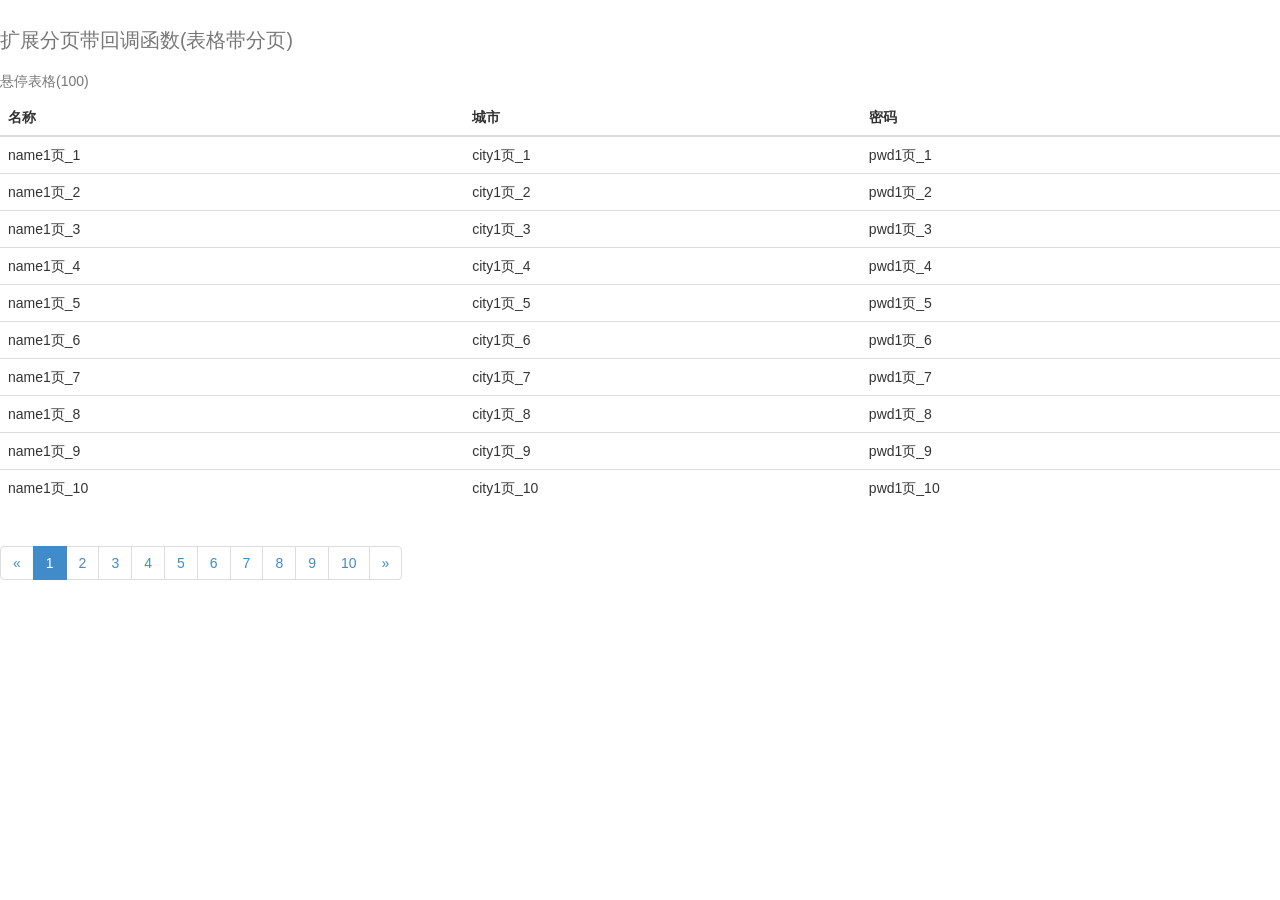
<file: src/main/webapp/js/bootstrap-pager/index.html>
﻿<!DOCTYPE HTML>
<html>

<head>
    <title>分页Demo</title>
    <link href="css/bootstrap.min.css" rel="stylesheet">
    <script src="js/jquery-1.11.1.min.js"></script>
    <script src="js/bootstrap.js"></script>
    <script src="js/extendPagination.js"></script>
</head>

<body>
<div id="callBackPagination" class="piece">
    <h2>
        <small>扩展分页带回调函数(表格带分页)</small>
    </h2>
    <div id="mainContent"></div>
    <div id="callBackPager"></div>
</div>
</body>
<script type="text/javascript">
    $(function () {
        callBackPagination();
    });

    function callBackPagination() {
        var totalCount = 100;
        var showCount = 100;
        var limit = 10;
        createTable(1, limit, totalCount);
        $('#callBackPager').extendPagination({
            totalCount: totalCount,
            showCount: showCount,
            limit: limit,
            callback: function (curr, limit, totalCount) {
                createTable(curr, limit, totalCount);
            }
        });
    }

    function createTable(currPage, limit, total) {
        var html = [],
                showNum = limit;
        if (total - (currPage * limit) < 0) showNum = total - ((currPage - 1) * limit);
        html.push(' <table class="table table-hover piece" style="margin-left: 0;">');
        html.push(' <caption>悬停表格(' + total + ')</caption>');
        html.push(' <thead><tr><th>名称</th><th>城市</th><th>密码</th></tr></thead><tbody>');
        for (var i = 1; i <= showNum; i++) {
            html.push('<tr><td>name' + currPage + '页_' + i + '</td>');
            html.push('<td>city' + currPage + '页_' + i + '</td>');
            html.push('<td>pwd' + currPage + '页_' + i + '</td>');
            html.push('</tr>');
        }
        html.push('</tbody></table>');
        var mainObj = $('#mainContent');
        mainObj.empty();
        mainObj.html(html.join(''));
    }
</script>

</html>
</file>
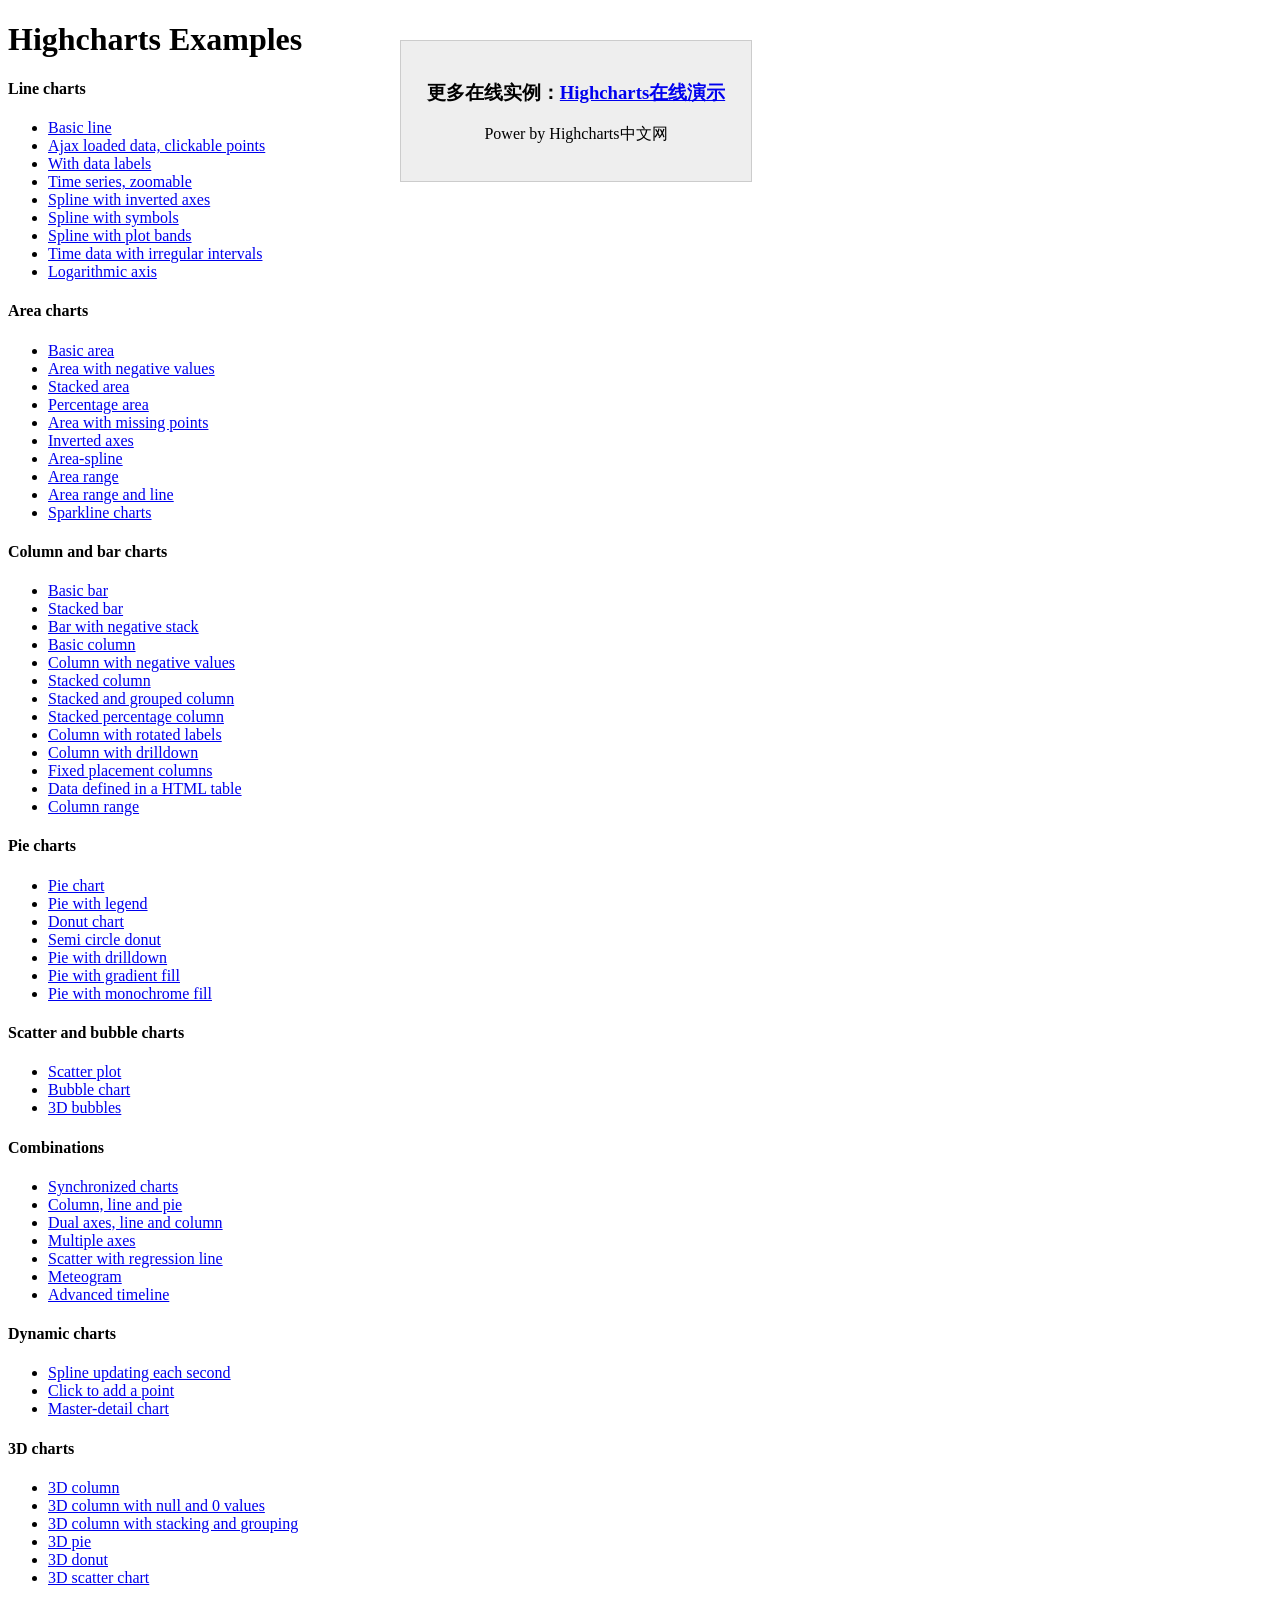
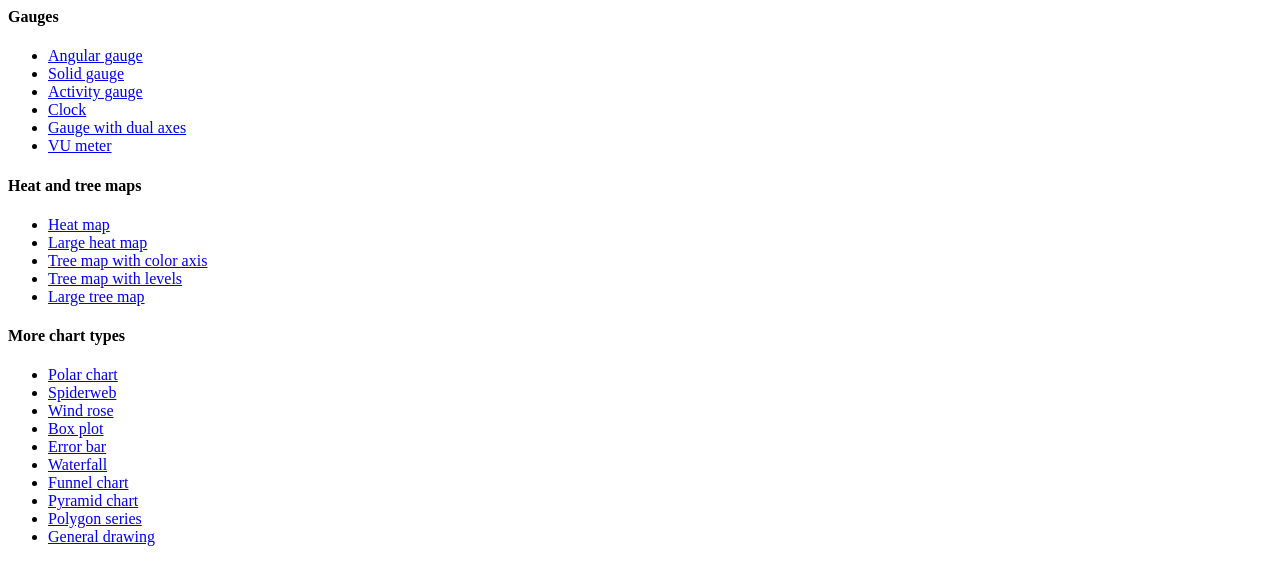
<file: src/main/webapp/js/Highcharts-4.2.4/index.htm>
<!DOCTYPE HTML PUBLIC "-//W3C//DTD HTML 4.01//EN" "http://www.w3.org/TR/html4/strict.dtd">
<html>
	<head>
		<meta http-equiv="Content-Type" content="text/html; charset=utf-8">
		<title>Highcharts Examples</title>
	<style type="text/css">#more{position:fixed;top:40px;left:400px;border:1px solid #ccc;background-color:#eee;padding:20px;width:310px;text-align:center}</style></head>
	<body>
		<h1>Highcharts Examples</h1>
		<h4>Line charts</h4>
		<ul>
			<li><a href="examples/line-basic/index.htm">Basic line</a></li>
			<li><a href="examples/line-ajax/index.htm">Ajax loaded data, clickable points</a></li>
			<li><a href="examples/line-labels/index.htm">With data labels</a></li>
			<li><a href="examples/line-time-series/index.htm">Time series, zoomable</a></li>
			<li><a href="examples/spline-inverted/index.htm">Spline with inverted axes</a></li>
			<li><a href="examples/spline-symbols/index.htm">Spline with symbols</a></li>
			<li><a href="examples/spline-plot-bands/index.htm">Spline with plot bands</a></li>
			<li><a href="examples/spline-irregular-time/index.htm">Time data with irregular intervals</a></li>
			<li><a href="examples/line-log-axis/index.htm">Logarithmic axis</a></li>
		</ul>
		<h4>Area charts</h4>
		<ul>
			<li><a href="examples/area-basic/index.htm">Basic area</a></li>
			<li><a href="examples/area-negative/index.htm">Area with negative values</a></li>
			<li><a href="examples/area-stacked/index.htm">Stacked area</a></li>
			<li><a href="examples/area-stacked-percent/index.htm">Percentage area</a></li>
			<li><a href="examples/area-missing/index.htm">Area with missing points</a></li>
			<li><a href="examples/area-inverted/index.htm">Inverted axes</a></li>
			<li><a href="examples/areaspline/index.htm">Area-spline</a></li>
			<li><a href="examples/arearange/index.htm">Area range</a></li>
			<li><a href="examples/arearange-line/index.htm">Area range and line</a></li>
			<li><a href="examples/sparkline/index.htm">Sparkline charts</a></li>
		</ul>
		<h4>Column and bar charts</h4>
		<ul>
			<li><a href="examples/bar-basic/index.htm">Basic bar</a></li>
			<li><a href="examples/bar-stacked/index.htm">Stacked bar</a></li>
			<li><a href="examples/bar-negative-stack/index.htm">Bar with negative stack</a></li>
			<li><a href="examples/column-basic/index.htm">Basic column</a></li>
			<li><a href="examples/column-negative/index.htm">Column with negative values</a></li>
			<li><a href="examples/column-stacked/index.htm">Stacked column</a></li>
			<li><a href="examples/column-stacked-and-grouped/index.htm">Stacked and grouped column</a></li>
			<li><a href="examples/column-stacked-percent/index.htm">Stacked percentage column</a></li>
			<li><a href="examples/column-rotated-labels/index.htm">Column with rotated labels</a></li>
			<li><a href="examples/column-drilldown/index.htm">Column with drilldown</a></li>
			<li><a href="examples/column-placement/index.htm">Fixed placement columns</a></li>
			<li><a href="examples/column-parsed/index.htm">Data defined in a HTML table</a></li>
			<li><a href="examples/columnrange/index.htm">Column range</a></li>
		</ul>
		<h4>Pie charts</h4>
		<ul>
			<li><a href="examples/pie-basic/index.htm">Pie chart</a></li>
			<li><a href="examples/pie-legend/index.htm">Pie with legend</a></li>
			<li><a href="examples/pie-donut/index.htm">Donut chart</a></li>
			<li><a href="examples/pie-semi-circle/index.htm">Semi circle donut</a></li>
			<li><a href="examples/pie-drilldown/index.htm">Pie with drilldown</a></li>
			<li><a href="examples/pie-gradient/index.htm">Pie with gradient fill</a></li>
			<li><a href="examples/pie-monochrome/index.htm">Pie with monochrome fill</a></li>
		</ul>
		<h4>Scatter and bubble charts</h4>
		<ul>
			<li><a href="examples/scatter/index.htm">Scatter plot</a></li>
			<li><a href="examples/bubble/index.htm">Bubble chart</a></li>
			<li><a href="examples/bubble-3d/index.htm">3D bubbles</a></li>
		</ul>
		<h4>Combinations</h4>
		<ul>
			<li><a href="examples/synchronized-charts/index.htm">Synchronized charts</a></li>
			<li><a href="examples/combo/index.htm">Column, line and pie</a></li>
			<li><a href="examples/combo-dual-axes/index.htm">Dual axes, line and column</a></li>
			<li><a href="examples/combo-multi-axes/index.htm">Multiple axes</a></li>
			<li><a href="examples/combo-regression/index.htm">Scatter with regression line</a></li>
			<li><a href="examples/combo-meteogram/index.htm">Meteogram</a></li>
			<li><a href="examples/combo-timeline/index.htm">Advanced timeline</a></li>
		</ul>
		<h4>Dynamic charts</h4>
		<ul>
			<li><a href="examples/dynamic-update/index.htm">Spline updating each second</a></li>
			<li><a href="examples/dynamic-click-to-add/index.htm">Click to add a point</a></li>
			<li><a href="examples/dynamic-master-detail/index.htm">Master-detail chart</a></li>
		</ul>
		<h4>3D charts</h4>
		<ul>
			<li><a href="examples/3d-column-interactive/index.htm">3D column</a></li>
			<li><a href="examples/3d-column-null-values/index.htm">3D column with null and 0 values</a></li>
			<li><a href="examples/3d-column-stacking-grouping/index.htm">3D column with stacking and grouping</a></li>
			<li><a href="examples/3d-pie/index.htm">3D pie</a></li>
			<li><a href="examples/3d-pie-donut/index.htm">3D donut</a></li>
			<li><a href="examples/3d-scatter-draggable/index.htm">3D scatter chart</a></li>
		</ul>
		<h4>Gauges</h4>
		<ul>
			<li><a href="examples/gauge-speedometer/index.htm">Angular gauge</a></li>
			<li><a href="examples/gauge-solid/index.htm">Solid gauge</a></li>
			<li><a href="examples/gauge-activity/index.htm">Activity gauge</a></li>
			<li><a href="examples/gauge-clock/index.htm">Clock</a></li>
			<li><a href="examples/gauge-dual/index.htm">Gauge with dual axes</a></li>
			<li><a href="examples/gauge-vu-meter/index.htm">VU meter</a></li>
		</ul>
		<h4>Heat and tree maps</h4>
		<ul>
			<li><a href="examples/heatmap/index.htm">Heat map</a></li>
			<li><a href="examples/heatmap-canvas/index.htm">Large heat map</a></li>
			<li><a href="examples/treemap-coloraxis/index.htm">Tree map with color axis</a></li>
			<li><a href="examples/treemap-with-levels/index.htm">Tree map with levels</a></li>
			<li><a href="examples/treemap-large-dataset/index.htm">Large tree map</a></li>
		</ul>
		<h4>More chart types</h4>
		<ul>
			<li><a href="examples/polar/index.htm">Polar chart</a></li>
			<li><a href="examples/polar-spider/index.htm">Spiderweb</a></li>
			<li><a href="examples/polar-wind-rose/index.htm">Wind rose</a></li>
			<li><a href="examples/box-plot/index.htm">Box plot</a></li>
			<li><a href="examples/error-bar/index.htm">Error bar</a></li>
			<li><a href="examples/waterfall/index.htm">Waterfall</a></li>
			<li><a href="examples/funnel/index.htm">Funnel chart</a></li>
			<li><a href="examples/pyramid/index.htm">Pyramid chart</a></li>
			<li><a href="examples/polygon/index.htm">Polygon series</a></li>
			<li><a href="examples/renderer/index.htm">General drawing</a></li>
		</ul>
	<div id="more"><h3>&#x66F4;&#x591A;&#x5728;&#x7EBF;&#x5B9E;&#x4F8B;&#xFF1A;<a href="http://hcharts.cn/demo/highcharts.php">Highcharts&#x5728;&#x7EBF;&#x6F14;&#x793A;</a></h3><p>Power by Highcharts&#x4E2D;&#x6587;&#x7F51;</p></div></body>
</html>
</file>
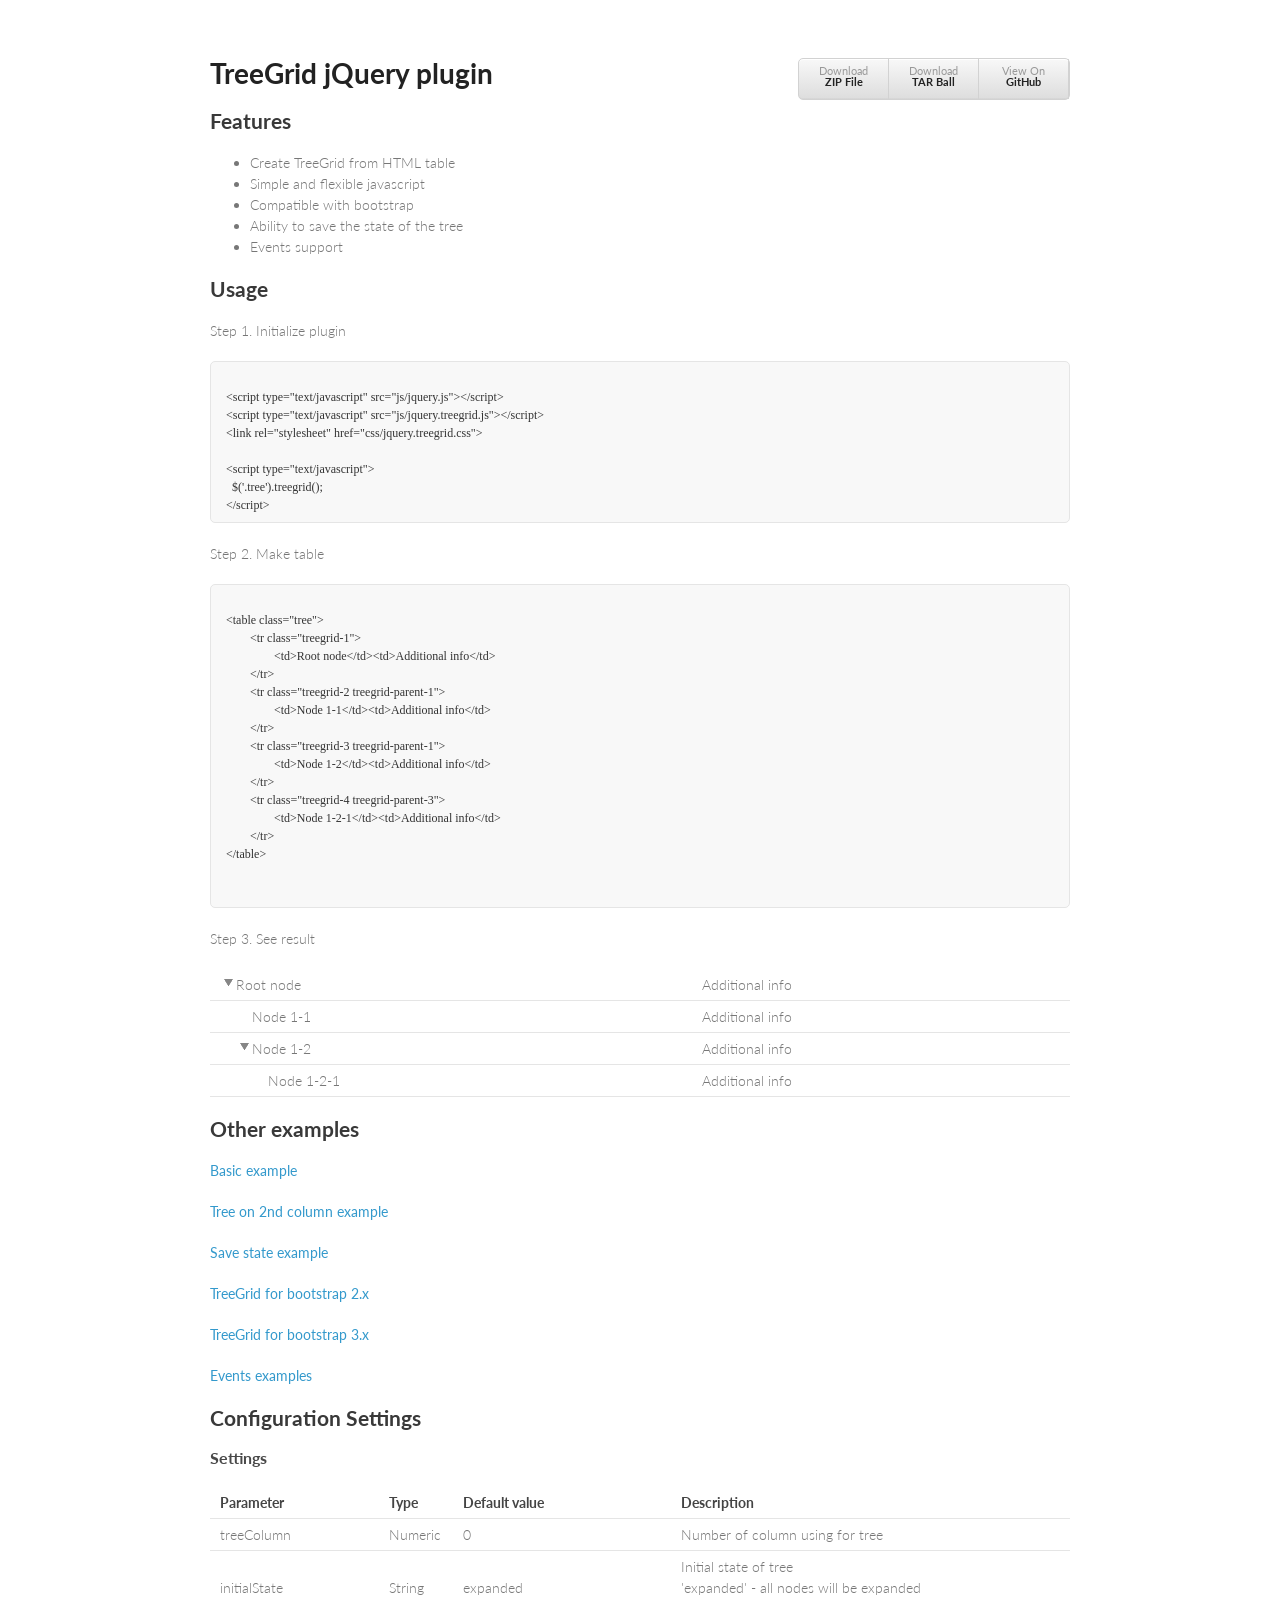
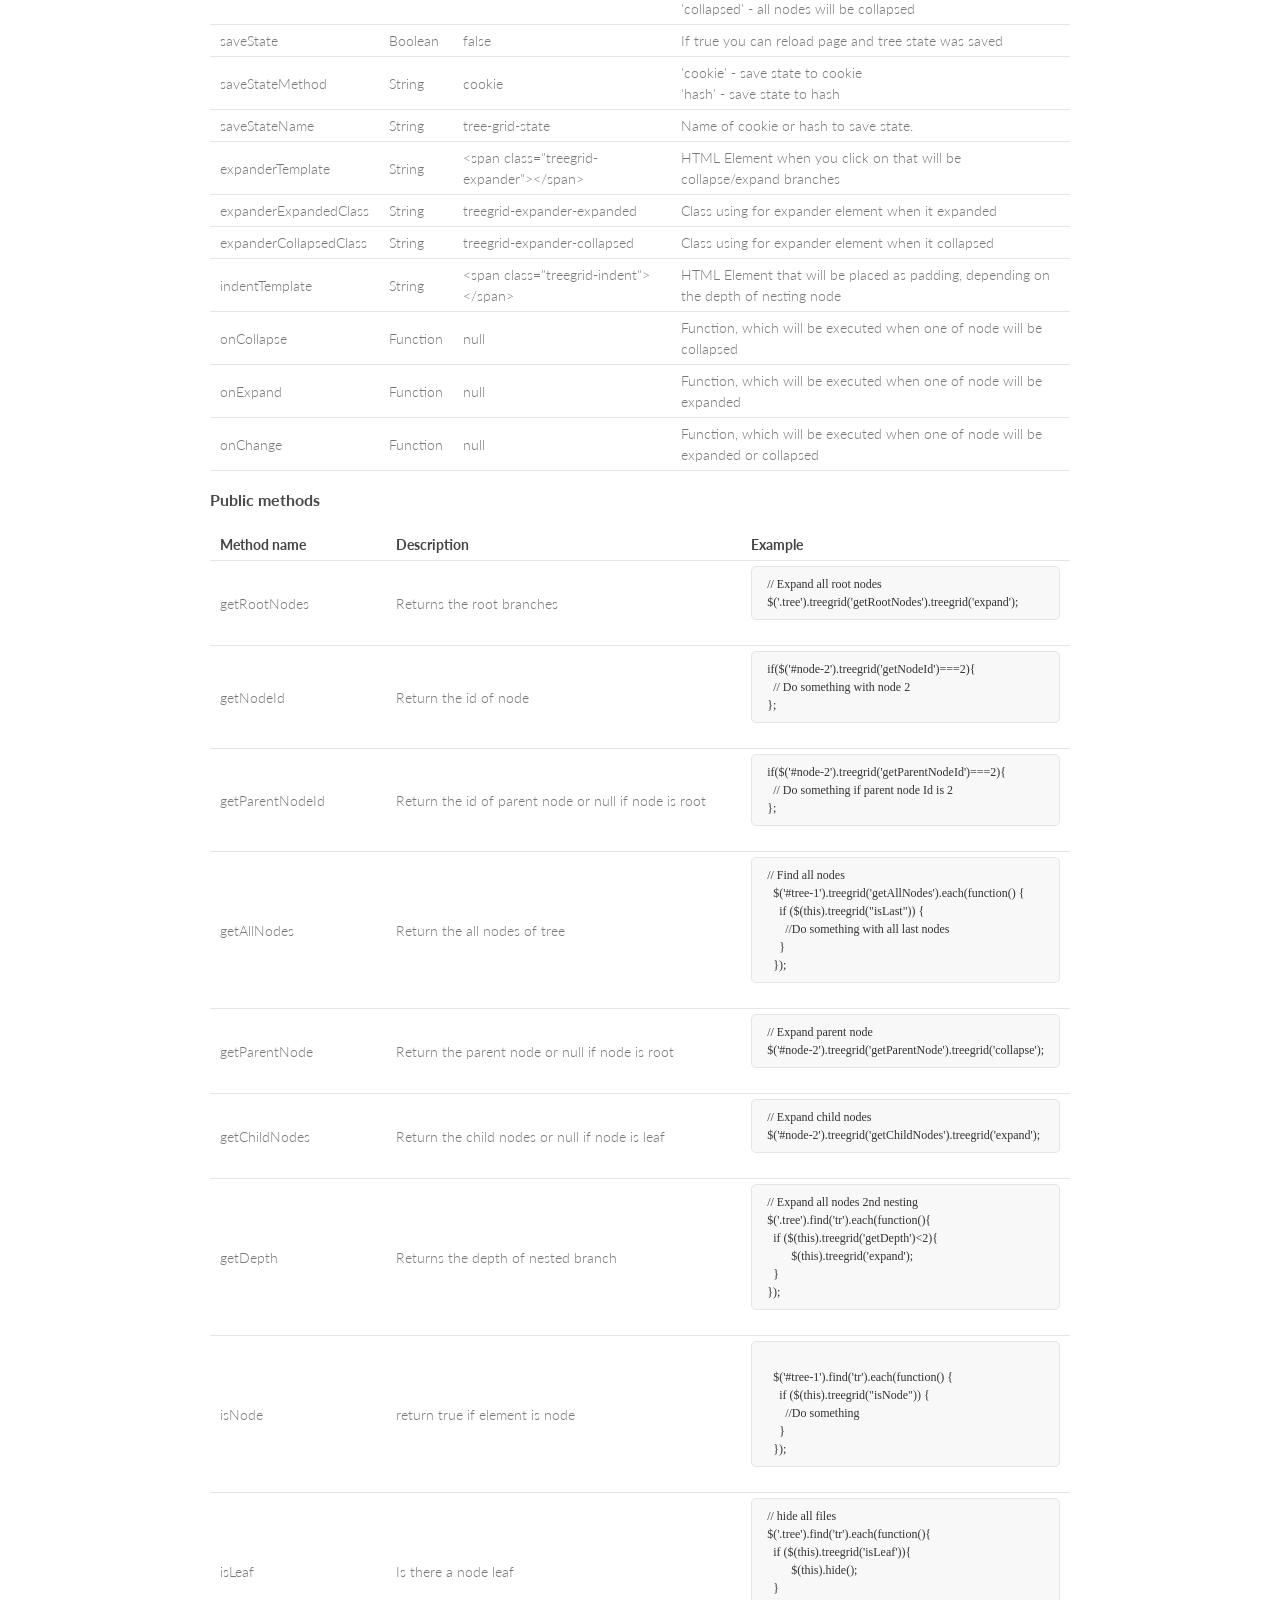
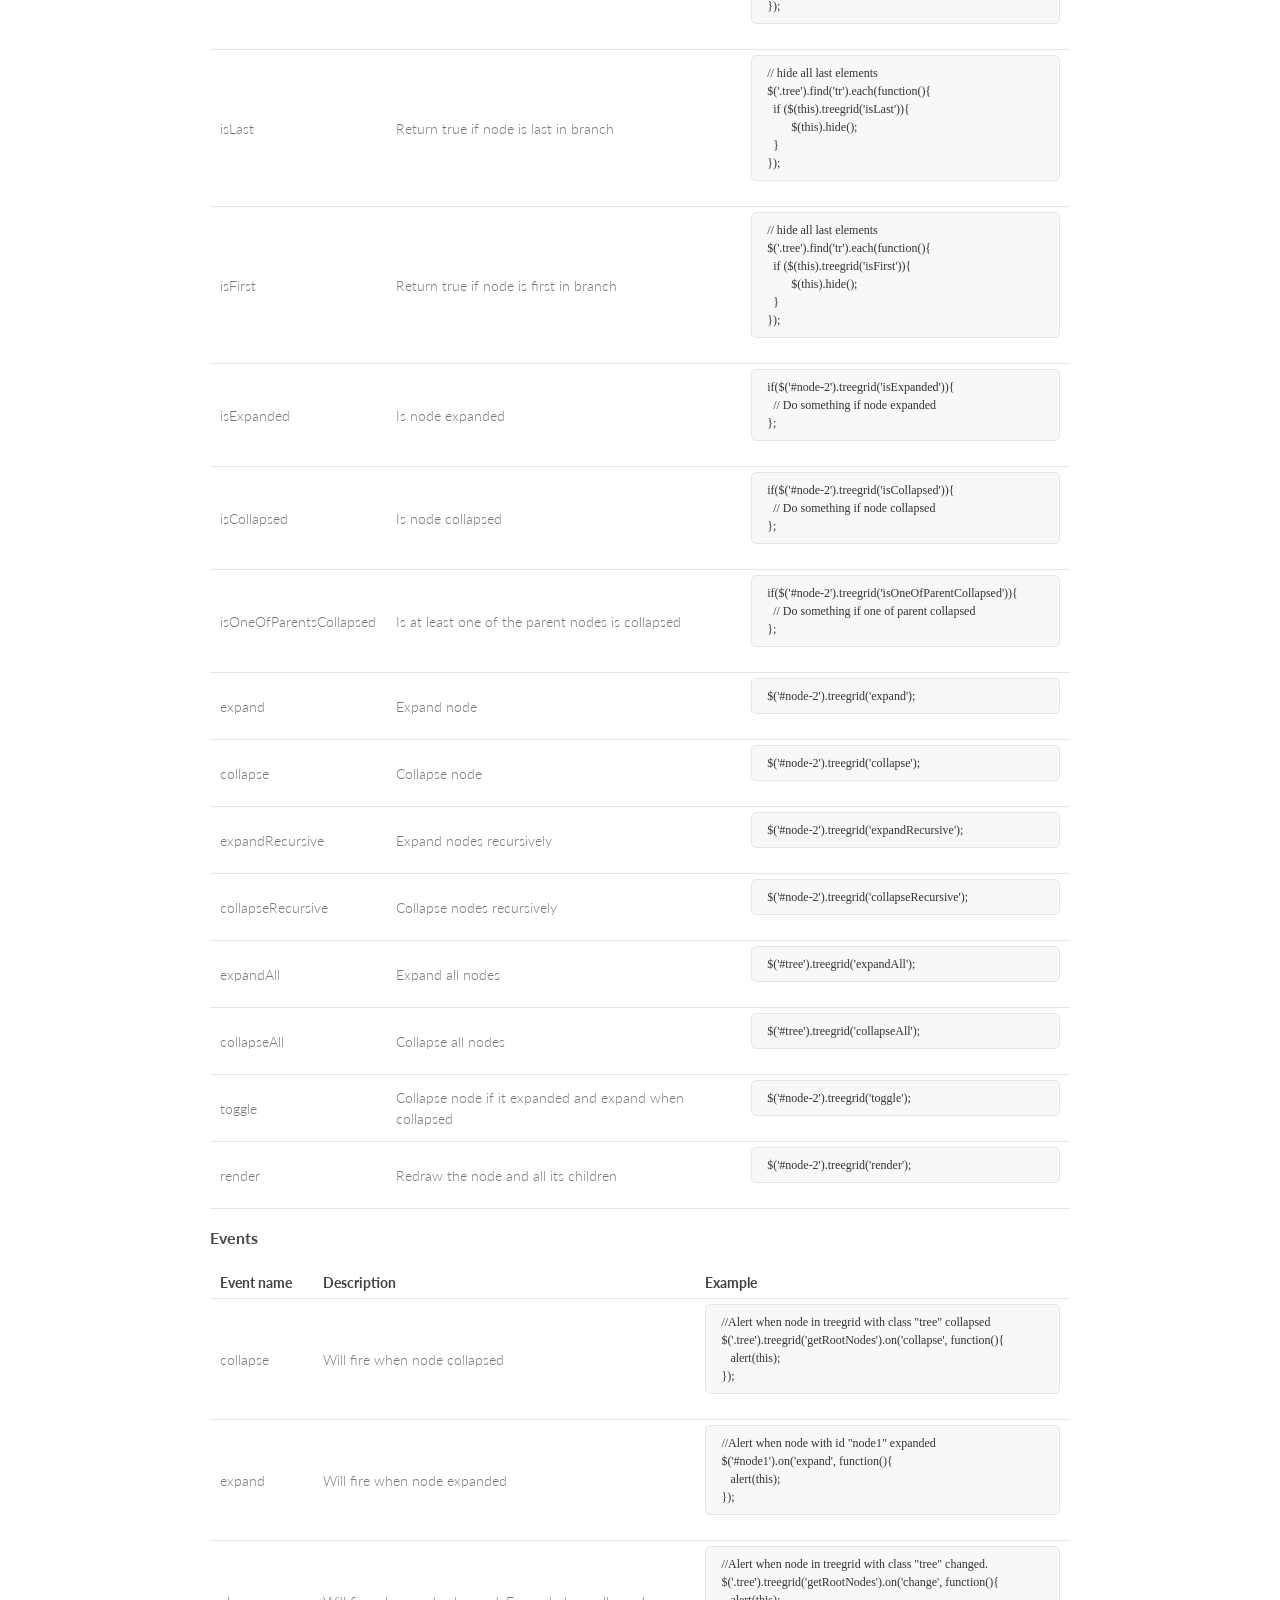
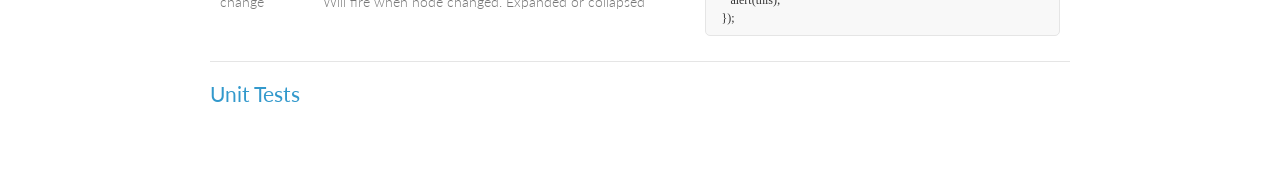
<file: src/main/webapp/js/jquery-treegrid/index.html>
<!doctype html>
<html>
    <head>
        <meta charset="utf-8">
        <meta http-equiv="X-UA-Compatible" content="chrome=1">
        <title>Treegrid jquery plugin</title>

        <link rel="stylesheet" href="styles.css">
        <link rel="stylesheet" href="http://yandex.st/highlightjs/7.3/styles/default.min.css">
        <link rel="stylesheet" href="css/jquery.treegrid.css">
        <script src="http://yandex.st/highlightjs/7.3/highlight.min.js"></script>
        <script>hljs.initHighlightingOnLoad();</script>
        <script>
            (function(i, s, o, g, r, a, m) {
                i['GoogleAnalyticsObject'] = r;
                i[r] = i[r] || function() {
                    (i[r].q = i[r].q || []).push(arguments)
                }, i[r].l = 1 * new Date();
                a = s.createElement(o),
                        m = s.getElementsByTagName(o)[0];
                a.async = 1;
                a.src = g;
                m.parentNode.insertBefore(a, m)
            })(window, document, 'script', '//www.google-analytics.com/analytics.js', 'ga');

            ga('create', 'UA-43342702-1', 'maxazan.github.io');
            ga('send', 'pageview');

        </script>
        <meta name="viewport" content="width=device-width, initial-scale=1, user-scalable=no">
        <!--[if lt IE 9]>
        <script src="//html5shiv.googlecode.com/svn/trunk/html5.js"></script>
        <![endif]-->
    </head>
    <body>
        <div class="wrapper">

            <ul class="download" style="float:right;">
                <li><a href="https://github.com/maxazan/jquery-treegrid/zipball/master">Download <br><strong>ZIP File</strong></a></li>
                <li><a href="https://github.com/maxazan/jquery-treegrid/tarball/master">Download <br><strong>TAR Ball</strong></a></li>
                <li><a href="https://github.com/maxazan/jquery-treegrid">View On <br><strong>GitHub</strong></a></li>
            </ul>

            <h1>TreeGrid jQuery plugin</h1>
            <h2>Features</h2>
            <ul>
                <li>Create TreeGrid from HTML table</li>
                <li>Simple and flexible javascript</li>
                <li>Compatible with bootstrap</li>
                <li>Ability to save the state of the tree</li>
                <li>Events support</li>

            </ul>            
            <h2>Usage</h2>
            <p>Step 1. Initialize plugin</p>
            <pre><code>
&lt;script type="text/javascript" src="js/jquery.js"&gt;&lt;/script&gt;
&lt;script type="text/javascript" src="js/jquery.treegrid.js"&gt;&lt;/script&gt;
&lt;link rel="stylesheet" href="css/jquery.treegrid.css"&gt;

&lt;script type="text/javascript"&gt;
  $('.tree').treegrid();
&lt;/script&gt;</code></pre>
            <p>Step 2. Make table</p>
            <pre><code class="html">
&lt;table class="tree"&gt;
	&lt;tr class="treegrid-1"&gt;
		&lt;td&gt;Root node&lt;/td&gt;&lt;td&gt;Additional info&lt;/td&gt;
	&lt;/tr&gt;
	&lt;tr class="treegrid-2 treegrid-parent-1"&gt;
		&lt;td&gt;Node 1-1&lt;/td&gt;&lt;td&gt;Additional info&lt;/td&gt;
	&lt;/tr&gt;
	&lt;tr class="treegrid-3 treegrid-parent-1"&gt;
		&lt;td&gt;Node 1-2&lt;/td&gt;&lt;td&gt;Additional info&lt;/td&gt;
	&lt;/tr&gt;
	&lt;tr class="treegrid-4 treegrid-parent-3"&gt;
		&lt;td&gt;Node 1-2-1&lt;/td&gt;&lt;td&gt;Additional info&lt;/td&gt;
	&lt;/tr&gt;
&lt;/table&gt;

	  </code></pre>
            <p>Step 3. See result</p>

            <table class="tree">
                <tr class="treegrid-1">
                    <td>Root node</td><td>Additional info</td>
                </tr>
                <tr class="treegrid-2 treegrid-parent-1">
                    <td>Node 1-1</td><td>Additional info</td>
                </tr>
                <tr class="treegrid-3 treegrid-parent-1">
                    <td>Node 1-2</td><td>Additional info</td>
                </tr>
                <tr class="treegrid-4 treegrid-parent-3">
                    <td>Node 1-2-1</td><td>Additional info</td>
                </tr>
            </table>            

            <h2>Other examples</h2>
            <p><a href="examples/example-basic.html" target="_blank">Basic example</a></p>
            <p><a href="examples/example-column.html" target="_blank">Tree on 2nd column example</a></p>
            <p><a href="examples/example-save-state.html" target="_blank">Save state example</a></p>
            <p><a href="examples/example-bootstrap-2.html" target="_blank">TreeGrid for bootstrap 2.x</a></p>
            <p><a href="examples/example-bootstrap-3.html" target="_blank">TreeGrid for bootstrap 3.x</a></p>
            <p><a href="examples/example-events.html" target="_blank">Events examples</a></p>


            <h2>Configuration Settings</h2>
            <h3>Settings</h3>
            <table>
                <tr><th>Parameter</th><th>Type</th><th>Default value</th><th>Description</th></tr>
                <tr>
                    <td>treeColumn</td>
                    <td>Numeric</td>
                    <td>0</td>
                    <td>Number of column using for tree</td>
                </tr>

                <tr>
                    <td>initialState</td>
                    <td>String</td>
                    <td>expanded</td>
                    <td>Initial state of tree<br>
                        'expanded' - all nodes will be expanded<br>
                        'collapsed' - all nodes will be collapsed<br>
                    </td>
                </tr>
                <tr>
                    <td>saveState</td>
                    <td>Boolean</td>
                    <td>false</td>
                    <td>If true you can reload page and tree state was saved</td>
                </tr>
                <tr>
                    <td>saveStateMethod</td>
                    <td>String</td>
                    <td>cookie</td>
                    <td>
                        'cookie' - save state to cookie<br>
                        'hash' - save state to hash<br>
                    </td>
                </tr>
                <tr>
                    <td>saveStateName</td>
                    <td>String</td>
                    <td>tree-grid-state</td>
                    <td>
                        Name of cookie or hash to save state.
                    </td>
                </tr>

                <tr>
                    <td>expanderTemplate</td>
                    <td>String</td>
                    <td>&lt;span class="treegrid-expander"&gt;&lt;/span&gt;</td>
                    <td>HTML Element when you click on that will be collapse/expand branches</td>
                </tr>
                <tr>
                    <td>expanderExpandedClass</td>
                    <td>String</td>
                    <td>treegrid-expander-expanded</td>
                    <td>Class using for expander element when it expanded</td>
                </tr>
                <tr>
                    <td>expanderCollapsedClass</td>
                    <td>String</td>
                    <td>treegrid-expander-collapsed</td>
                    <td>Class using for expander element when it collapsed</td>
                </tr>
                <tr>
                    <td>indentTemplate</td>
                    <td>String</td>
                    <td>&lt;span class="treegrid-indent"&gt;&lt;/span&gt;</td>
                    <td>HTML Element that will be placed as padding, depending on the depth of nesting node</td>
                </tr>

                <tr>
                    <td>onCollapse</td>
                    <td>Function</td>
                    <td>null</td>
                    <td>Function, which will be executed when one of node will be collapsed</td>
                </tr>
                <tr>
                    <td>onExpand</td>
                    <td>Function</td>
                    <td>null</td>
                    <td>Function, which will be executed when one of node will be expanded</td>
                </tr>
                <tr>
                    <td>onChange</td>
                    <td>Function</td>
                    <td>null</td>
                    <td>Function, which will be executed when one of node will be expanded or collapsed</td>
                </tr>
            </table>

            <h3>Public methods</h3>

            <table>
                <tr>
                    <th>Method name</th>
                    <th>Description</th>
                    <th>Example</th>
                </tr>
                <tr>
                    <td>getRootNodes</td>
                    <td>Returns the root branches</td>
                    <td>
                        <pre><code class="javascript">// Expand all root nodes
$('.tree').treegrid('getRootNodes').treegrid('expand');</code></pre>
                    </td>
                </tr>
                <tr>
                    <td>getNodeId</td>
                    <td>Return the id of node</td>
                    <td>
                        <pre><code class="javascript">if($('#node-2').treegrid('getNodeId')===2){
  // Do something with node 2
};</code></pre>
                    </td>
                </tr>
                <tr>
                    <td>getParentNodeId</td>
                    <td>Return the id of parent node or null if node is root</td>
                    <td>
                        <pre><code class="javascript">if($('#node-2').treegrid('getParentNodeId')===2){
  // Do something if parent node Id is 2
};</code></pre>
                    </td>
                </tr>
                <tr>
                    <td>getAllNodes</td>
                    <td>Return the all nodes of tree</td>
                    <td>
                        <pre><code class="javascript">// Find all nodes
  $('#tree-1').treegrid('getAllNodes').each(function() {
    if ($(this).treegrid("isLast")) {
      //Do something with all last nodes
    }
  });
</code></pre>		  
                    </td>
                </tr>                 
                <tr>
                    <td>getParentNode</td>
                    <td>Return the parent node or null if node is root</td>
                    <td>
                        <pre><code class="javascript">// Expand parent node
$('#node-2').treegrid('getParentNode').treegrid('collapse');
</code></pre>		  
                    </td>
                </tr>    
                <tr>
                    <td>getChildNodes</td>
                    <td>Return the child nodes or null if node is leaf</td>
                    <td>
                        <pre><code class="javascript">// Expand child nodes
$('#node-2').treegrid('getChildNodes').treegrid('expand');
</code></pre>		  
                    </td>
                </tr>  
                <tr>
                    <td>getDepth</td>
                    <td>Returns the depth of nested branch</td>
                    <td>
                        <pre><code class="javascript">// Expand all nodes 2nd nesting
$('.tree').find('tr').each(function(){
  if ($(this).treegrid('getDepth')<2){
	$(this).treegrid('expand');
  }
});</code></pre>
                    </td>
                <tr>
                    <td>isNode</td>
                    <td>return true if element is node</td>
                    <td>
                        <pre><code class="javascript">
  $('#tree-1').find('tr').each(function() {
    if ($(this).treegrid("isNode")) {
      //Do something
    }
  });
</code></pre>
                    </td>
                </tr>                    
                <tr>
                    <td>isLeaf</td>
                    <td>Is there a node leaf</td>
                    <td>
                        <pre><code class="javascript">// hide all files
$('.tree').find('tr').each(function(){
  if ($(this).treegrid('isLeaf')){
	$(this).hide();
  }
});</code></pre>
                    </td>

                </tr>          
                <tr>
                    <td>isLast</td>
                    <td>Return true if node is last in branch</td>
                    <td>
                        <pre><code class="javascript">// hide all last elements
$('.tree').find('tr').each(function(){
  if ($(this).treegrid('isLast')){
	$(this).hide();
  }
});</code></pre>
                    </td>
                </tr>
                <tr>
                    <td>isFirst</td>
                    <td>Return true if node is first in branch</td>
                    <td>
                        <pre><code class="javascript">// hide all last elements
$('.tree').find('tr').each(function(){
  if ($(this).treegrid('isFirst')){
	$(this).hide();
  }
});</code></pre>
                    </td>
                </tr>                
                <tr>
                    <td>isExpanded</td>
                    <td>Is node expanded</td>
                    <td>
                        <pre><code class="javascript">if($('#node-2').treegrid('isExpanded')){
  // Do something if node expanded
};</code></pre>
                    </td>
                </tr>
                <tr>
                    <td>isCollapsed</td>
                    <td>Is node collapsed</td>
                    <td>
                        <pre><code class="javascript">if($('#node-2').treegrid('isCollapsed')){
  // Do something if node collapsed
};</code></pre>
                    </td>
                </tr>
                <tr>
                    <td>isOneOfParentsCollapsed</td>
                    <td>Is at least one of the parent nodes is collapsed</td>
                    <td>
                        <pre><code class="javascript">if($('#node-2').treegrid('isOneOfParentCollapsed')){
  // Do something if one of parent collapsed
};</code></pre>
                    </td>
                </tr>
                <tr>
                    <td>expand</td>
                    <td>Expand node</td>
                    <td>
                        <pre><code class="javascript">$('#node-2').treegrid('expand');</code></pre>
                    </td>
                </tr>        
                <tr>
                    <td>collapse</td>
                    <td>Collapse node</td>
                    <td>
                        <pre><code class="javascript">$('#node-2').treegrid('collapse');</code></pre>
                    </td>
                </tr>
                <tr>
                    <td>expandRecursive</td>
                    <td>Expand nodes recursively</td>
                    <td>
                        <pre><code class="javascript">$('#node-2').treegrid('expandRecursive');</code></pre>
                    </td>
                </tr>        
                <tr>
                    <td>collapseRecursive</td>
                    <td>Collapse nodes recursively</td>
                    <td>
                        <pre><code class="javascript">$('#node-2').treegrid('collapseRecursive');</code></pre>
                    </td>
                </tr>
                <tr>
                    <td>expandAll</td>
                    <td>Expand all nodes</td>
                    <td>
                        <pre><code class="javascript">$('#tree').treegrid('expandAll');</code></pre>
                    </td>
                </tr>        
                <tr>
                    <td>collapseAll</td>
                    <td>Collapse all nodes</td>
                    <td>
                        <pre><code class="javascript">$('#tree').treegrid('collapseAll');</code></pre>
                    </td>
                </tr>        
                <tr>
                    <td>toggle</td>
                    <td>Collapse node if it expanded and expand when collapsed</td>
                    <td>
                        <pre><code class="javascript">$('#node-2').treegrid('toggle');</code></pre>
                    </td>
                </tr> 
                <tr>
                    <td>render</td>
                    <td>Redraw the node and all its children</td>
                    <td>
                        <pre><code class="javascript">$('#node-2').treegrid('render');</code></pre>
                    </td>
                </tr> 


            </table>
            <h3>Events</h3>
            <table>
                <tr>
                    <th>Event name</th>
                    <th>Description</th>
                    <th>Example</th>
                </tr>
                <tr>
                    <td>collapse</td>
                    <td>Will fire when node collapsed</td>
                    <td>
                        <pre><code class="javascript">//Alert when node in treegrid with class "tree" collapsed
$('.tree').treegrid('getRootNodes').on('collapse', function(){
   alert(this);
});</code></pre>
                    </td>
                </tr>
                <tr>
                    <td>expand</td>
                    <td>Will fire when node expanded</td>
                    <td>
                        <pre><code class="javascript">//Alert when node with id "node1" expanded
$('#node1').on('expand', function(){
   alert(this);
});</code></pre>
                    </td>
                </tr>
                <tr>
                    <td>change</td>
                    <td>Will fire when node changed. Expanded or collapsed</td>
                    <td>
                        <pre><code class="javascript">//Alert when node in treegrid with class "tree" changed. 
$('.tree').treegrid('getRootNodes').on('change', function(){
   alert(this);
});</code></pre>
                    </td>
                </tr>                
            </table>
            <h2><a href="test.html">Unit Tests</a></h2>

        </div>
        <script src="http://ajax.googleapis.com/ajax/libs/jquery/1.10.2/jquery.min.js"></script>
        <script type="text/javascript" src="js/jquery.treegrid.js"></script>
        <script type="text/javascript">
            $('.tree').treegrid();
        </script>    
        <script type="text/javascript">
            var metas = document.getElementsByTagName('meta');
            var i;
            if (navigator.userAgent.match(/iPhone/i)) {
                for (i = 0; i < metas.length; i++) {
                    if (metas[i].name == "viewport") {
                        metas[i].content = "width=device-width, minimum-scale=1.0, maximum-scale=1.0";
                    }
                }
                document.addEventListener("gesturestart", gestureStart, false);
            }
            function gestureStart() {
                for (i = 0; i < metas.length; i++) {
                    if (metas[i].name == "viewport") {
                        metas[i].content = "width=device-width, minimum-scale=0.25, maximum-scale=1.6";
                    }
                }
            }</script>

    </body>
</html>
</file>
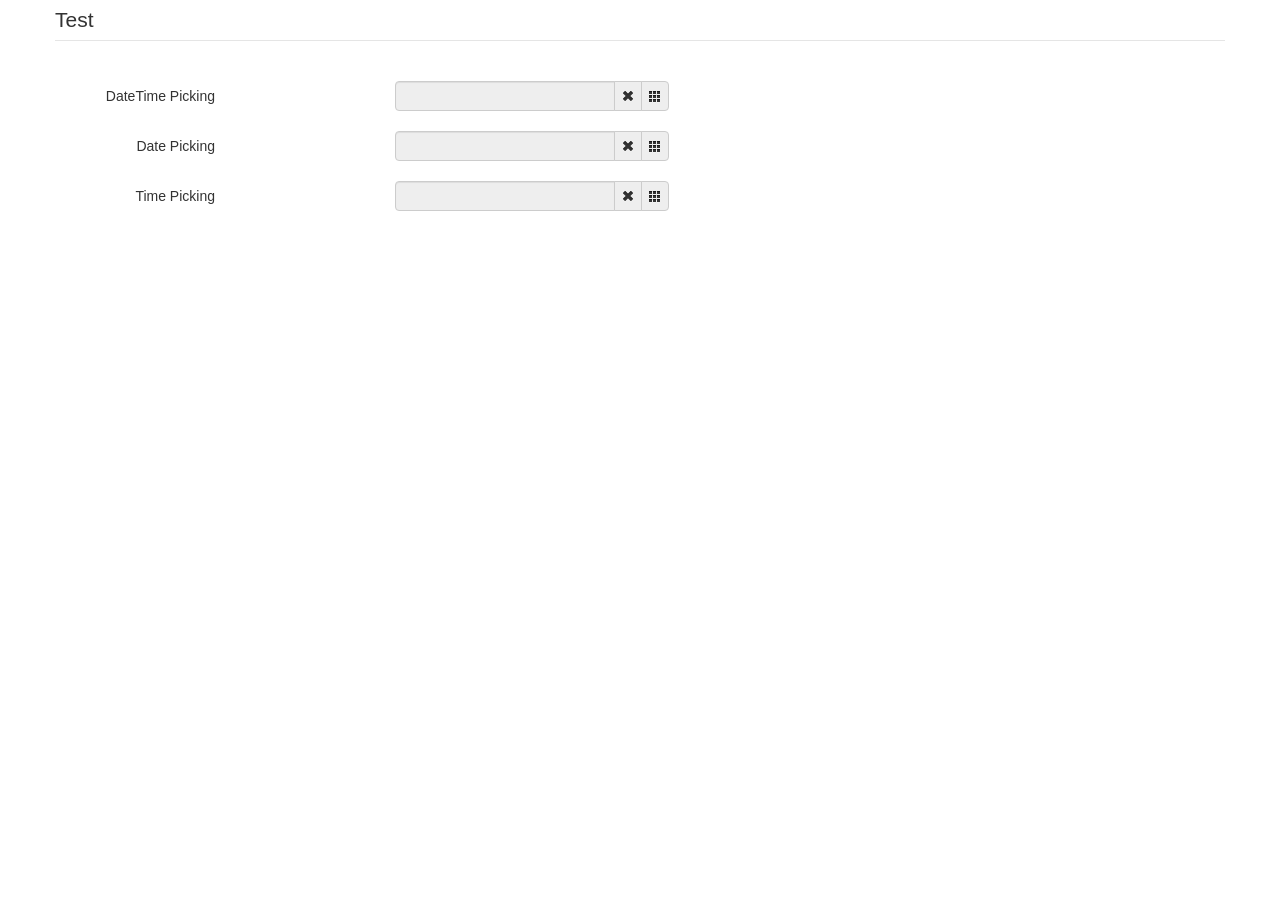
<file: src/main/webapp/js/bootstrap-datetimepicker/sample in bootstrap v2/index.html>
<!DOCTYPE html>
<html>
<head>
    <title></title>
    <link href="./bootstrap/css/bootstrap.min.css" rel="stylesheet" media="screen">
    <link href="../css/bootstrap-datetimepicker.min.css" rel="stylesheet" media="screen">
</head>

<body>
<div class="container">
    <form action="" class="form-horizontal">
        <fieldset>
            <legend>Test</legend>
            <div class="control-group">
                <label class="control-label">DateTime Picking</label>
                <div class="controls input-append date form_datetime" data-date="1979-09-16T05:25:07Z" data-date-format="dd MM yyyy - HH:ii p" data-link-field="dtp_input1">
                    <input size="16" type="text" value="" readonly>
                    <span class="add-on"><i class="icon-remove"></i></span>
					<span class="add-on"><i class="icon-th"></i></span>
                </div>
				<input type="hidden" id="dtp_input1" value="" /><br/>
            </div>
			<div class="control-group">
                <label class="control-label">Date Picking</label>
                <div class="controls input-append date form_date" data-date="" data-date-format="dd MM yyyy" data-link-field="dtp_input2" data-link-format="yyyy-mm-dd">
                    <input size="16" type="text" value="" readonly>
                    <span class="add-on"><i class="icon-remove"></i></span>
					<span class="add-on"><i class="icon-th"></i></span>
                </div>
				<input type="hidden" id="dtp_input2" value="" /><br/>
            </div>
			<div class="control-group">
                <label class="control-label">Time Picking</label>
                <div class="controls input-append date form_time" data-date="" data-date-format="hh:ii" data-link-field="dtp_input3" data-link-format="hh:ii">
                    <input size="16" type="text" value="" readonly>
                    <span class="add-on"><i class="icon-remove"></i></span>
					<span class="add-on"><i class="icon-th"></i></span>
                </div>
				<input type="hidden" id="dtp_input3" value="" /><br/>
            </div>
        </fieldset>
    </form>
</div>

<script type="text/javascript" src="./jquery/jquery-1.8.3.min.js" charset="UTF-8"></script>
<script type="text/javascript" src="./bootstrap/js/bootstrap.min.js"></script>
<script type="text/javascript" src="../js/bootstrap-datetimepicker.js" charset="UTF-8"></script>
<script type="text/javascript" src="../js/locales/bootstrap-datetimepicker.fr.js" charset="UTF-8"></script>
<script type="text/javascript">
    $('.form_datetime').datetimepicker({
        //language:  'fr',
        weekStart: 1,
        todayBtn:  1,
		autoclose: 1,
		todayHighlight: 1,
		startView: 2,
		forceParse: 0,
        showMeridian: 1
    });
	$('.form_date').datetimepicker({
        language:  'fr',
        weekStart: 1,
        todayBtn:  1,
		autoclose: 1,
		todayHighlight: 1,
		startView: 2,
		minView: 2,
		forceParse: 0
    });
	$('.form_time').datetimepicker({
        language:  'fr',
        weekStart: 1,
        todayBtn:  1,
		autoclose: 1,
		todayHighlight: 1,
		startView: 1,
		minView: 0,
		maxView: 1,
		forceParse: 0
    });
</script>

</body>
</html>
</file>
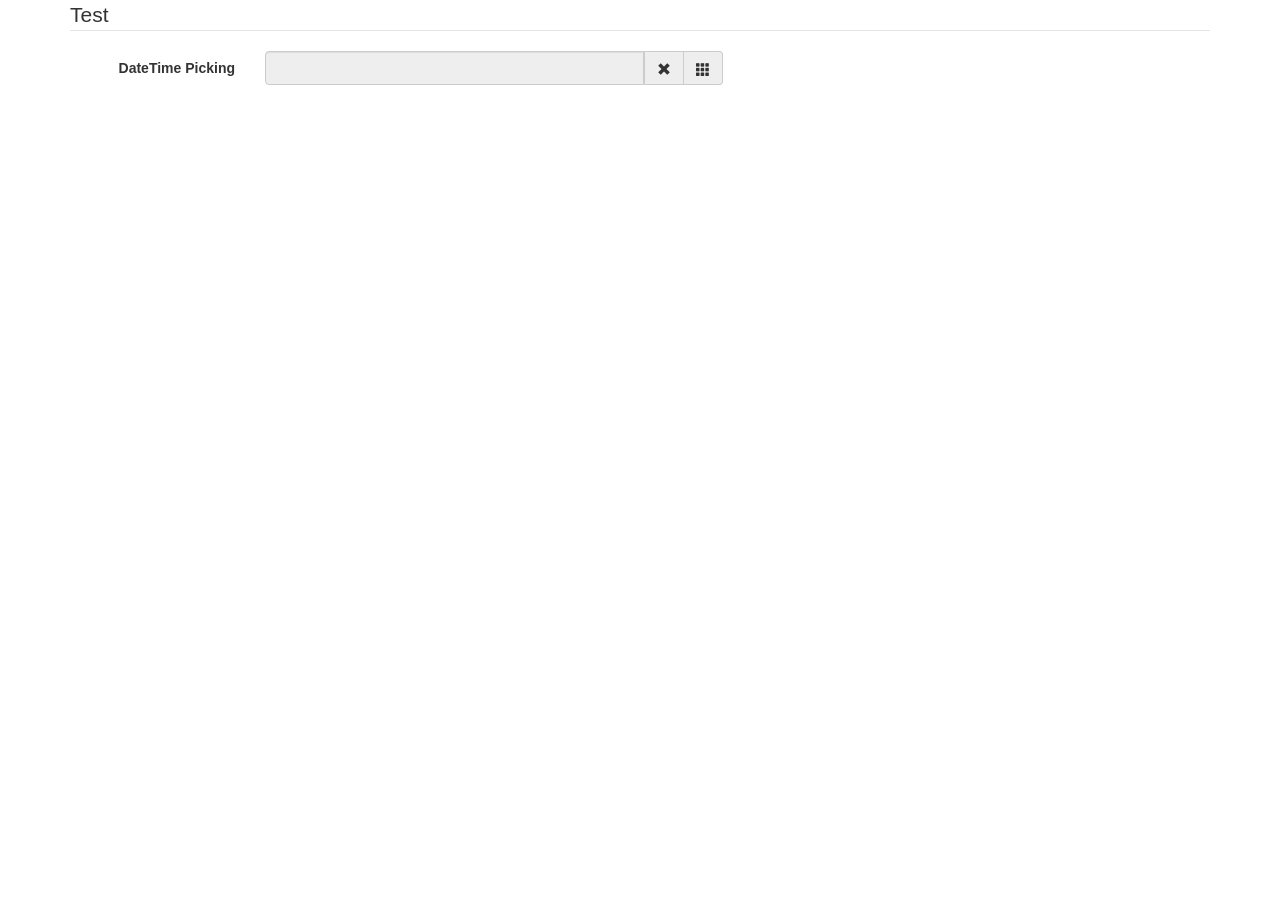
<file: src/main/webapp/js/bootstrap-datetimepicker/sample in bootstrap v3/index.html>
<!DOCTYPE html>
<html>
<head>
    <title></title>
    <link href="./bootstrap/css/bootstrap.min.css" rel="stylesheet" media="screen">
    <link href="../css/bootstrap-datetimepicker.min.css" rel="stylesheet" media="screen">
</head>

<body>
<div class="container">
    <form action="" class="form-horizontal"  role="form">
        <fieldset>
            <legend>Test</legend>
            <div class="form-group">
                <label for="dtp_input1" class="col-md-2 control-label">DateTime Picking</label>
                <div class="input-group date form_datetime col-md-5" data-date="" data-date-format="yyyy-mm-dd hh:ii:ss" data-link-field="dtp_input1">
                    <input class="form-control" size="16" type="text" value="" readonly>
                    <span class="input-group-addon"><span class="glyphicon glyphicon-remove"></span></span>
					<span class="input-group-addon"><span class="glyphicon glyphicon-th"></span></span>
                </div>
				<input type="hidden" id="dtp_input1" value="" /><br/>
            </div>

        </fieldset>
    </form>
</div>

<script type="text/javascript" src="./jquery/jquery-1.8.3.min.js" charset="UTF-8"></script>
<script type="text/javascript" src="./bootstrap/js/bootstrap.min.js"></script>
<script type="text/javascript" src="../js/bootstrap-datetimepicker.js" charset="UTF-8"></script>
<script type="text/javascript" src="../js/locales/bootstrap-datetimepicker.fr.js" charset="UTF-8"></script>
<script type="text/javascript">
    $('.form_datetime').datetimepicker({
        language:  'zh-CN',
        weekStart: 1,
        todayBtn:  1,
		autoclose: 1,
		todayHighlight: 1,
		startView: 2,
		forceParse: 0,
        showMeridian: 1
    });
	/*$('.form_date').datetimepicker({
        language:  'fr',
        weekStart: 1,
        todayBtn:  1,
		autoclose: 1,
		todayHighlight: 1,
		startView: 2,
		minView: 2,
		forceParse: 0
    });
	$('.form_time').datetimepicker({
        language:  'fr',
        weekStart: 1,
        todayBtn:  1,
		autoclose: 1,
		todayHighlight: 1,
		startView: 1,
		minView: 0,
		maxView: 1,
		forceParse: 0
    });*/
</script>

</body>
</html>
</file>
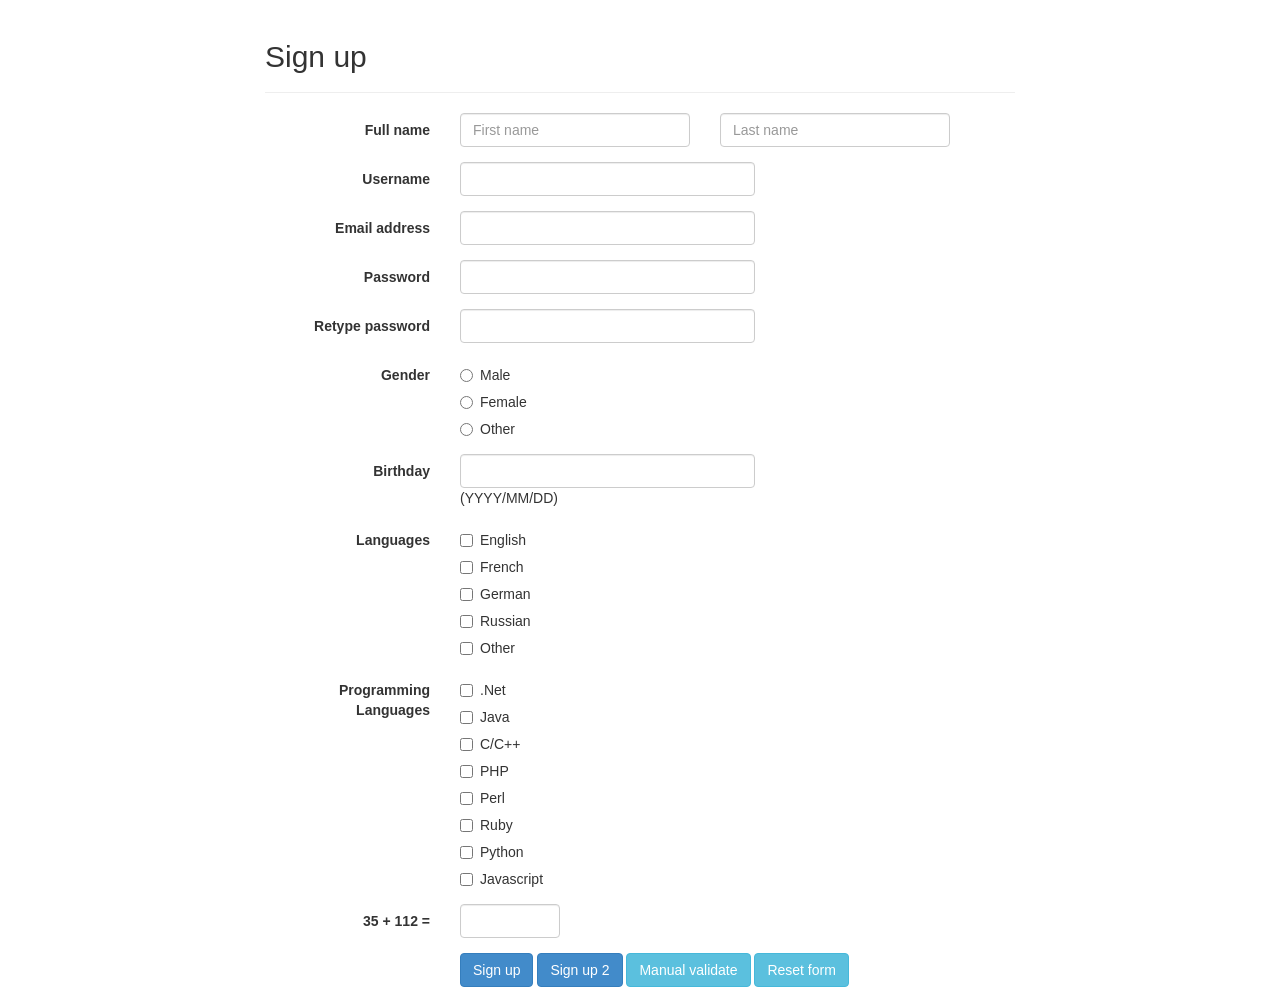
<file: src/main/webapp/js/bootstrapvalidator/demo/index.html>
<!DOCTYPE html>
<html>
<head>
    <title>BootstrapValidator demo</title>

    <link rel="stylesheet" href="../vendor/bootstrap/css/bootstrap.css"/>
    <link rel="stylesheet" href="../dist/css/bootstrapValidator.css"/>

    <!-- Include the FontAwesome CSS if you want to use feedback icons provided by FontAwesome -->
    <!--<link rel="stylesheet" href="http://netdna.bootstrapcdn.com/font-awesome/4.0.3/css/font-awesome.css" />-->

    <script type="text/javascript" src="../vendor/jquery/jquery-1.10.2.min.js"></script>
    <script type="text/javascript" src="../vendor/bootstrap/js/bootstrap.min.js"></script>
    <script type="text/javascript" src="../dist/js/bootstrapValidator.js"></script>
</head>
<body>
    <div class="container">
        <div class="row">
            <!-- form: -->
            <section>
                <div class="col-lg-8 col-lg-offset-2">
                    <div class="page-header">
                        <h2>Sign up</h2>
                    </div>

                    <form id="defaultForm" method="post" class="form-horizontal" action="target.php">
                        <div class="form-group">
                            <label class="col-lg-3 control-label">Full name</label>
                            <div class="col-lg-4">
                                <input type="text" class="form-control" name="firstName" placeholder="First name" />
                            </div>
                            <div class="col-lg-4">
                                <input type="text" class="form-control" name="lastName" placeholder="Last name" />
                            </div>
                        </div>

                        <div class="form-group">
                            <label class="col-lg-3 control-label">Username</label>
                            <div class="col-lg-5">
                                <input type="text" class="form-control" name="username" />
                            </div>
                        </div>

                        <div class="form-group">
                            <label class="col-lg-3 control-label">Email address</label>
                            <div class="col-lg-5">
                                <input type="text" class="form-control" name="email" />
                            </div>
                        </div>

                        <div class="form-group">
                            <label class="col-lg-3 control-label">Password</label>
                            <div class="col-lg-5">
                                <input type="password" class="form-control" name="password" />
                            </div>
                        </div>

                        <div class="form-group">
                            <label class="col-lg-3 control-label">Retype password</label>
                            <div class="col-lg-5">
                                <input type="password" class="form-control" name="confirmPassword" />
                            </div>
                        </div>

                        <div class="form-group">
                            <label class="col-lg-3 control-label">Gender</label>
                            <div class="col-lg-5">
                                <div class="radio">
                                    <label>
                                        <input type="radio" name="gender" value="male" /> Male
                                    </label>
                                </div>
                                <div class="radio">
                                    <label>
                                        <input type="radio" name="gender" value="female" /> Female
                                    </label>
                                </div>
                                <div class="radio">
                                    <label>
                                        <input type="radio" name="gender" value="other" /> Other
                                    </label>
                                </div>
                            </div>
                        </div>

                        <div class="form-group">
                            <label class="col-lg-3 control-label">Birthday</label>
                            <div class="col-lg-5">
                                <input type="text" class="form-control" name="birthday" /> (YYYY/MM/DD)
                            </div>
                        </div>

                        <div class="form-group">
                            <label class="col-lg-3 control-label">Languages</label>
                            <div class="col-lg-5">
                                <div class="checkbox">
                                    <label>
                                        <input type="checkbox" name="languages[]" value="english" /> English
                                    </label>
                                </div>
                                <div class="checkbox">
                                    <label>
                                        <input type="checkbox" name="languages[]" value="french" /> French
                                    </label>
                                </div>
                                <div class="checkbox">
                                    <label>
                                        <input type="checkbox" name="languages[]" value="german" /> German
                                    </label>
                                </div>
                                <div class="checkbox">
                                    <label>
                                        <input type="checkbox" name="languages[]" value="russian" /> Russian
                                    </label>
                                </div>
                                <div class="checkbox">
                                    <label>
                                        <input type="checkbox" name="languages[]" value="other" /> Other
                                    </label>
                                </div>
                            </div>
                        </div>

                        <div class="form-group">
                            <label class="col-lg-3 control-label">Programming Languages</label>
                            <div class="col-lg-5">
                                <div class="checkbox">
                                    <label>
                                        <input type="checkbox" name="programs[]" value="net" /> .Net
                                    </label>
                                </div>
                                <div class="checkbox">
                                    <label>
                                        <input type="checkbox" name="programs[]" value="java" /> Java
                                    </label>
                                </div>
                                <div class="checkbox">
                                    <label>
                                        <input type="checkbox" name="programs[]" value="c" /> C/C++
                                    </label>
                                </div>
                                <div class="checkbox">
                                    <label>
                                        <input type="checkbox" name="programs[]" value="php" /> PHP
                                    </label>
                                </div>
                                <div class="checkbox">
                                    <label>
                                        <input type="checkbox" name="programs[]" value="perl" /> Perl
                                    </label>
                                </div>
                                <div class="checkbox">
                                    <label>
                                        <input type="checkbox" name="programs[]" value="ruby" /> Ruby
                                    </label>
                                </div>
                                <div class="checkbox">
                                    <label>
                                        <input type="checkbox" name="programs[]" value="python" /> Python
                                    </label>
                                </div>
                                <div class="checkbox">
                                    <label>
                                        <input type="checkbox" name="programs[]" value="javascript" /> Javascript
                                    </label>
                                </div>
                            </div>
                        </div>

                        <div class="form-group">
                            <label class="col-lg-3 control-label" id="captchaOperation"></label>
                            <div class="col-lg-2">
                                <input type="text" class="form-control" name="captcha" />
                            </div>
                        </div>

                        <div class="form-group">
                            <div class="col-lg-9 col-lg-offset-3">
                                <button type="submit" class="btn btn-primary" name="signup" value="Sign up">Sign up</button>
                                <button type="submit" class="btn btn-primary" name="signup2" value="Sign up 2">Sign up 2</button>
                                <button type="button" class="btn btn-info" id="validateBtn">Manual validate</button>
                                <button type="button" class="btn btn-info" id="resetBtn">Reset form</button>
                            </div>
                        </div>
                    </form>
                </div>
            </section>
            <!-- :form -->
        </div>
    </div>

<script type="text/javascript">
$(document).ready(function() {
    // Generate a simple captcha
    function randomNumber(min, max) {
        return Math.floor(Math.random() * (max - min + 1) + min);
    };
    $('#captchaOperation').html([randomNumber(1, 100), '+', randomNumber(1, 200), '='].join(' '));

    $('#defaultForm').bootstrapValidator({
//        live: 'disabled',
        message: 'This value is not valid',
        feedbackIcons: {
            valid: 'glyphicon glyphicon-ok',
            invalid: 'glyphicon glyphicon-remove',
            validating: 'glyphicon glyphicon-refresh'
        },
        fields: {
            firstName: {
                validators: {
                    notEmpty: {
                        message: 'The first name is required and cannot be empty'
                    }
                }
            },
            lastName: {
                validators: {
                    notEmpty: {
                        message: 'The last name is required and cannot be empty'
                    }
                }
            },
            username: {
                message: 'The username is not valid',
                validators: {
                    notEmpty: {
                        message: 'The username is required and cannot be empty'
                    },
                    stringLength: {
                        min: 6,
                        max: 30,
                        message: 'The username must be more than 6 and less than 30 characters long'
                    },
                    regexp: {
                        regexp: /^[a-zA-Z0-9_\.]+$/,
                        message: 'The username can only consist of alphabetical, number, dot and underscore'
                    },
                    remote: {
                        url: 'remote.php',
                        message: 'The username is not available'
                    },
                    different: {
                        field: 'password',
                        message: 'The username and password cannot be the same as each other'
                    }
                }
            },
            email: {
                validators: {
                    emailAddress: {
                        message: 'The input is not a valid email address'
                    }
                }
            },
            password: {
                validators: {
                    notEmpty: {
                        message: 'The password is required and cannot be empty'
                    },
                    identical: {
                        field: 'confirmPassword',
                        message: 'The password and its confirm are not the same'
                    },
                    different: {
                        field: 'username',
                        message: 'The password cannot be the same as username'
                    }
                }
            },
            confirmPassword: {
                validators: {
                    notEmpty: {
                        message: 'The confirm password is required and cannot be empty'
                    },
                    identical: {
                        field: 'password',
                        message: 'The password and its confirm are not the same'
                    },
                    different: {
                        field: 'username',
                        message: 'The password cannot be the same as username'
                    }
                }
            },
            birthday: {
                validators: {
                    date: {
                        format: 'YYYY/MM/DD',
                        message: 'The birthday is not valid'
                    }
                }
            },
            gender: {
                validators: {
                    notEmpty: {
                        message: 'The gender is required'
                    }
                }
            },
            'languages[]': {
                validators: {
                    notEmpty: {
                        message: 'Please specify at least one language you can speak'
                    }
                }
            },
            'programs[]': {
                validators: {
                    choice: {
                        min: 2,
                        max: 4,
                        message: 'Please choose 2 - 4 programming languages you are good at'
                    }
                }
            },
            captcha: {
                validators: {
                    callback: {
                        message: 'Wrong answer',
                        callback: function(value, validator) {
                            var items = $('#captchaOperation').html().split(' '), sum = parseInt(items[0]) + parseInt(items[2]);
                            return value == sum;
                        }
                    }
                }
            }
        }
    });

    // Validate the form manually
    $('#validateBtn').click(function() {
        $('#defaultForm').bootstrapValidator('validate');
    });

    $('#resetBtn').click(function() {
        $('#defaultForm').data('bootstrapValidator').resetForm(true);
    });
});
</script>
</body>
</html>
</file>
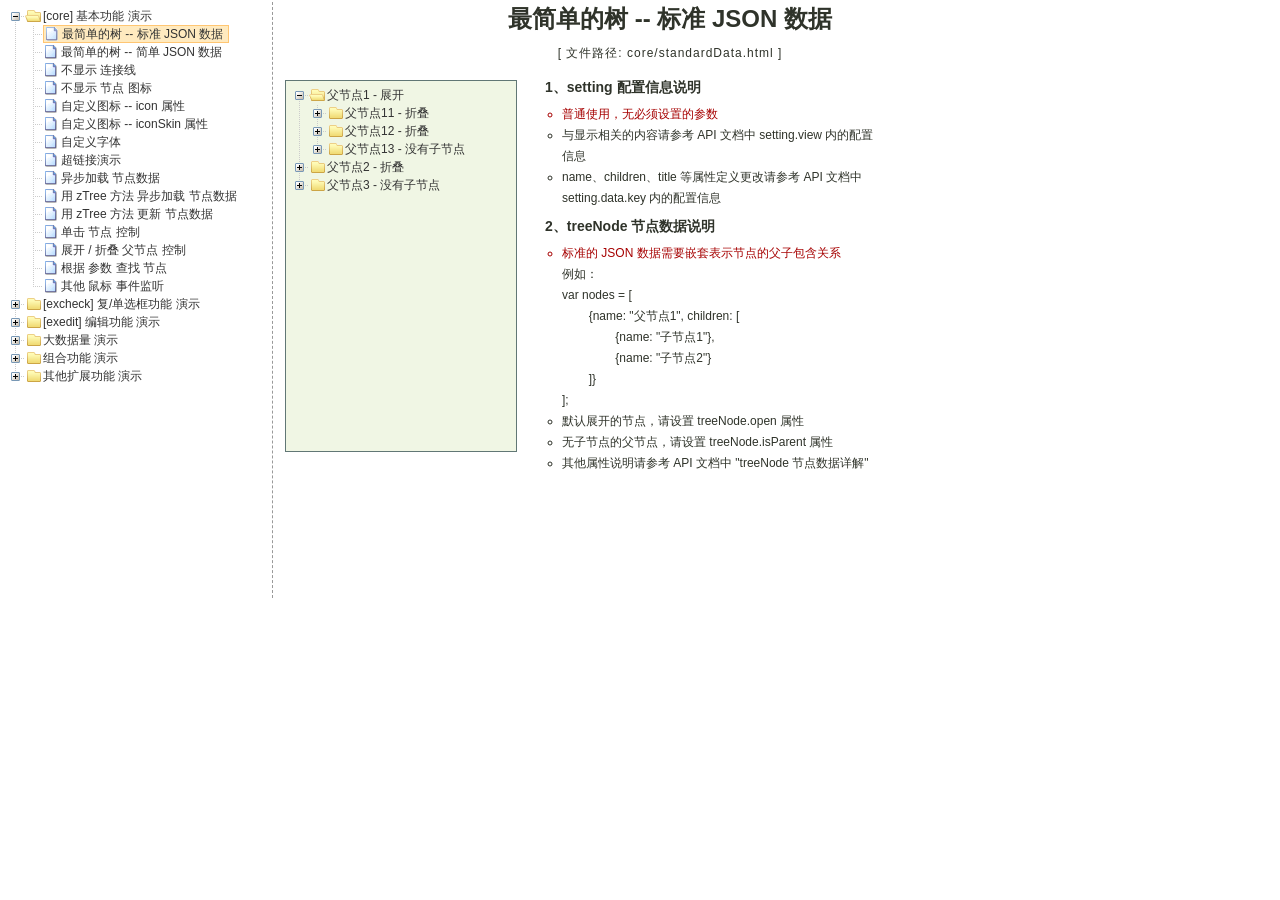
<file: src/main/webapp/js/zTree_v3-master/demo/cn/index.html>
<!DOCTYPE HTML PUBLIC "-//W3C//DTD HTML 4.01//EN" "http://www.w3.org/TR/html4/strict.dtd">
<HTML>
 <HEAD>
  <TITLE> ZTREE DEMO </TITLE>
  <meta http-equiv="content-type" content="text/html; charset=UTF-8">
  <link rel="stylesheet" href="../../css/zTreeStyle/zTreeStyle.css" type="text/css">
  <style>
	body {
	background-color: white;
	margin:0; padding:0;
	text-align: center;
	}
	div, p, table, th, td {
		list-style:none;
		margin:0; padding:0;
		color:#333; font-size:12px;
		font-family:dotum, Verdana, Arial, Helvetica, AppleGothic, sans-serif;
	}
	#testIframe {margin-left: 10px;}
  </style>
<script type="text/javascript" src="../../js/jquery-1.4.4.min.js"></script>
<script type="text/javascript" src="../../js/jquery.ztree.core.js"></script>
  <SCRIPT type="text/javascript" >
  <!--
	var zTree;
	var demoIframe;

	var setting = {
		view: {
			dblClickExpand: false,
			showLine: true,
			selectedMulti: false
		},
		data: {
			simpleData: {
				enable:true,
				idKey: "id",
				pIdKey: "pId",
				rootPId: ""
			}
		},
		callback: {
			beforeClick: function(treeId, treeNode) {
				var zTree = $.fn.zTree.getZTreeObj("tree");
				if (treeNode.isParent) {
					zTree.expandNode(treeNode);
					return false;
				} else {
					demoIframe.attr("src",treeNode.file + ".html");
					return true;
				}
			}
		}
	};

	var zNodes =[
		{id:1, pId:0, name:"[core] 基本功能 演示", open:true},
		{id:101, pId:1, name:"最简单的树 --  标准 JSON 数据", file:"core/standardData"},
		{id:102, pId:1, name:"最简单的树 --  简单 JSON 数据", file:"core/simpleData"},
		{id:103, pId:1, name:"不显示 连接线", file:"core/noline"},
		{id:104, pId:1, name:"不显示 节点 图标", file:"core/noicon"},
		{id:105, pId:1, name:"自定义图标 --  icon 属性", file:"core/custom_icon"},
		{id:106, pId:1, name:"自定义图标 --  iconSkin 属性", file:"core/custom_iconSkin"},
		{id:107, pId:1, name:"自定义字体", file:"core/custom_font"},
		{id:115, pId:1, name:"超链接演示", file:"core/url"},
		{id:108, pId:1, name:"异步加载 节点数据", file:"core/async"},
		{id:109, pId:1, name:"用 zTree 方法 异步加载 节点数据", file:"core/async_fun"},
		{id:110, pId:1, name:"用 zTree 方法 更新 节点数据", file:"core/update_fun"},
		{id:111, pId:1, name:"单击 节点 控制", file:"core/click"},
		{id:112, pId:1, name:"展开 / 折叠 父节点 控制", file:"core/expand"},
		{id:113, pId:1, name:"根据 参数 查找 节点", file:"core/searchNodes"},
		{id:114, pId:1, name:"其他 鼠标 事件监听", file:"core/otherMouse"},

		{id:2, pId:0, name:"[excheck] 复/单选框功能 演示", open:false},
		{id:201, pId:2, name:"Checkbox 勾选操作", file:"excheck/checkbox"},
		{id:206, pId:2, name:"Checkbox nocheck 演示", file:"excheck/checkbox_nocheck"},
		{id:207, pId:2, name:"Checkbox chkDisabled 演示", file:"excheck/checkbox_chkDisabled"},
		{id:208, pId:2, name:"Checkbox halfCheck 演示", file:"excheck/checkbox_halfCheck"},
		{id:202, pId:2, name:"Checkbox 勾选统计", file:"excheck/checkbox_count"},
		{id:203, pId:2, name:"用 zTree 方法 勾选 Checkbox", file:"excheck/checkbox_fun"},
		{id:204, pId:2, name:"Radio 勾选操作", file:"excheck/radio"},
		{id:209, pId:2, name:"Radio nocheck 演示", file:"excheck/radio_nocheck"},
		{id:210, pId:2, name:"Radio chkDisabled 演示", file:"excheck/radio_chkDisabled"},
		{id:211, pId:2, name:"Radio halfCheck 演示", file:"excheck/radio_halfCheck"},
		{id:205, pId:2, name:"用 zTree 方法 勾选 Radio", file:"excheck/radio_fun"},

		{id:3, pId:0, name:"[exedit] 编辑功能 演示", open:false},
		{id:301, pId:3, name:"拖拽 节点 基本控制", file:"exedit/drag"},
		{id:302, pId:3, name:"拖拽 节点 高级控制", file:"exedit/drag_super"},
		{id:303, pId:3, name:"用 zTree 方法 移动 / 复制 节点", file:"exedit/drag_fun"},
		{id:304, pId:3, name:"基本 增 / 删 / 改 节点", file:"exedit/edit"},
		{id:305, pId:3, name:"高级 增 / 删 / 改 节点", file:"exedit/edit_super"},
		{id:306, pId:3, name:"用 zTree 方法 增 / 删 / 改 节点", file:"exedit/edit_fun"},
		{id:307, pId:3, name:"异步加载 & 编辑功能 共存", file:"exedit/async_edit"},
		{id:308, pId:3, name:"多棵树之间 的 数据交互", file:"exedit/multiTree"},

		{id:4, pId:0, name:"大数据量 演示", open:false},
		{id:401, pId:4, name:"一次性加载大数据量", file:"bigdata/common"},
		{id:402, pId:4, name:"分批异步加载大数据量", file:"bigdata/diy_async"},
		{id:403, pId:4, name:"分批异步加载大数据量", file:"bigdata/page"},

		{id:5, pId:0, name:"组合功能 演示", open:false},
		{id:501, pId:5, name:"冻结根节点", file:"super/oneroot"},
		{id:502, pId:5, name:"单击展开/折叠节点", file:"super/oneclick"},
		{id:503, pId:5, name:"保持展开单一路径", file:"super/singlepath"},
		{id:504, pId:5, name:"添加 自定义控件", file:"super/diydom"},
		{id:505, pId:5, name:"checkbox / radio 共存", file:"super/checkbox_radio"},
		{id:506, pId:5, name:"左侧菜单", file:"super/left_menu"},
		{id:513, pId:5, name:"OutLook 风格", file:"super/left_menuForOutLook"},
		{id:515, pId:5, name:"Awesome 风格", file:"super/awesome"},
		{id:514, pId:5, name:"Metro 风格", file:"super/metro"},
		{id:507, pId:5, name:"下拉菜单", file:"super/select_menu"},
		{id:509, pId:5, name:"带 checkbox 的多选下拉菜单", file:"super/select_menu_checkbox"},
		{id:510, pId:5, name:"带 radio 的单选下拉菜单", file:"super/select_menu_radio"},
		{id:508, pId:5, name:"右键菜单 的 实现", file:"super/rightClickMenu"},
		{id:511, pId:5, name:"与其他 DOM 拖拽互动", file:"super/dragWithOther"},
		{id:512, pId:5, name:"异步加载模式下全部展开", file:"super/asyncForAll"},

		{id:6, pId:0, name:"其他扩展功能 演示", open:false},
		{id:601, pId:6, name:"隐藏普通节点", file:"exhide/common"},
		{id:602, pId:6, name:"配合 checkbox 的隐藏", file:"exhide/checkbox"},
		{id:603, pId:6, name:"配合 radio 的隐藏", file:"exhide/radio"}
	];

	$(document).ready(function(){
		var t = $("#tree");
		t = $.fn.zTree.init(t, setting, zNodes);
		demoIframe = $("#testIframe");
		demoIframe.bind("load", loadReady);
		var zTree = $.fn.zTree.getZTreeObj("tree");
		zTree.selectNode(zTree.getNodeByParam("id", 101));

	});

	function loadReady() {
		var bodyH = demoIframe.contents().find("body").get(0).scrollHeight,
		htmlH = demoIframe.contents().find("html").get(0).scrollHeight,
		maxH = Math.max(bodyH, htmlH), minH = Math.min(bodyH, htmlH),
		h = demoIframe.height() >= maxH ? minH:maxH ;
		if (h < 530) h = 530;
		demoIframe.height(h);
	}

  //-->
  </SCRIPT>
 </HEAD>

<BODY>
<TABLE border=0 height=600px align=left>
	<TR>
		<TD width=260px align=left valign=top style="BORDER-RIGHT: #999999 1px dashed">
			<ul id="tree" class="ztree" style="width:260px; overflow:auto;"></ul>
		</TD>
		<TD width=770px align=left valign=top><IFRAME ID="testIframe" Name="testIframe" FRAMEBORDER=0 SCROLLING=AUTO width=100%  height=600px SRC="core/standardData.html"></IFRAME></TD>
	</TR>
</TABLE>

</BODY>
</HTML>
</file>
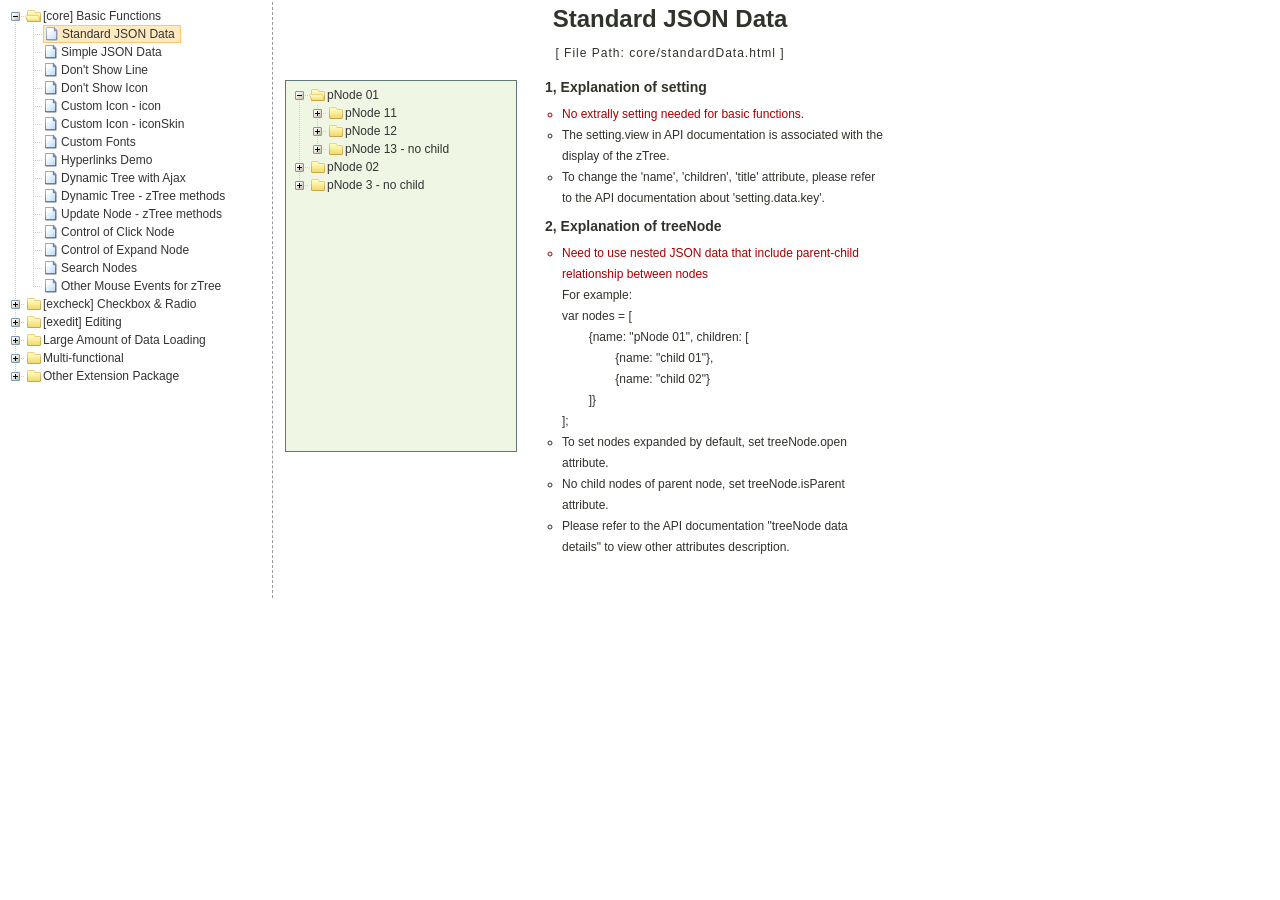
<file: src/main/webapp/js/zTree_v3-master/demo/en/index.html>
<!DOCTYPE HTML PUBLIC "-//W3C//DTD HTML 4.01//EN" "http://www.w3.org/TR/html4/strict.dtd">
<HTML>
 <HEAD>
  <TITLE> ZTREE DEMO </TITLE>
  <meta http-equiv="content-type" content="text/html; charset=UTF-8">
  <link rel="stylesheet" href="../../css/zTreeStyle/zTreeStyle.css" type="text/css">
  <style>
	body {
	background-color: white;
	margin:0; padding:0;
	text-align: center;
	}
	div, p, table, th, td {
		list-style:none; 
		margin:0; padding:0; 
		color:#333; font-size:12px; 
		font-family:dotum, Verdana, Arial, Helvetica, AppleGothic, sans-serif;
	}
	#testIframe {margin-left: 10px;}
  </style>
<script type="text/javascript" src="../../js/jquery-1.4.4.min.js"></script>
<script type="text/javascript" src="../../js/jquery.ztree.core.js"></script>
  <SCRIPT type="text/javascript" >
  <!--
	var zTree;
	var demoIframe;

	var setting = {
		view: {
			dblClickExpand: false,
			showLine: true,
			selectedMulti: false
		},
		data: {
			simpleData: {
				enable:true,
				idKey: "id",
				pIdKey: "pId",
				rootPId: ""
			}
		},
		callback: {
			beforeClick: function(treeId, treeNode) {
				var zTree = $.fn.zTree.getZTreeObj("tree");
				if (treeNode.isParent) {
					zTree.expandNode(treeNode);
					return false;
				} else {
					demoIframe.attr("src",treeNode.file + ".html");
					return true;
				}
			}
		}
	};

	var zNodes = [
		{id:1, pId:0, name:"[core] Basic Functions", open:false},
		{id:101, pId:1, name:"Standard JSON Data", file:"core/standardData"},
		{id:102, pId:1, name:"Simple JSON Data", file:"core/simpleData"},
		{id:103, pId:1, name:"Don't Show Line", file:"core/noline"},
		{id:104, pId:1, name:"Don't Show Icon", file:"core/noicon"},
		{id:105, pId:1, name:"Custom Icon - icon", file:"core/custom_icon"},
		{id:106, pId:1, name:"Custom Icon - iconSkin", file:"core/custom_iconSkin"},
		{id:107, pId:1, name:"Custom Fonts", file:"core/custom_font"},
		{id:115, pId:1, name:"Hyperlinks Demo", file:"core/url"},
		{id:108, pId:1, name:"Dynamic Tree with Ajax", file:"core/async"},
		{id:109, pId:1, name:"Dynamic Tree - zTree methods", file:"core/async_fun"},
		{id:110, pId:1, name:"Update Node - zTree methods", file:"core/update_fun"},
		{id:111, pId:1, name:"Control of Click Node", file:"core/click"},
		{id:112, pId:1, name:"Control of Expand Node", file:"core/expand"},
		{id:113, pId:1, name:"Search Nodes", file:"core/searchNodes"},
		{id:114, pId:1, name:"Other Mouse Events for zTree", file:"core/otherMouse"},

		{id:2, pId:0, name:"[excheck] Checkbox & Radio", open:false},
		{id:201, pId:2, name:"Checkbox Operation", file:"excheck/checkbox"},
		{id:206, pId:2, name:"Checkbox nocheck Demo", file:"excheck/checkbox_nocheck"},
		{id:207, pId:2, name:"Checkbox chkDisabled Demo", file:"excheck/checkbox_chkDisabled"},
		{id:208, pId:2, name:"Checkbox halfCheck Demo", file:"excheck/checkbox_halfCheck"},
		{id:202, pId:2, name:"Statistics Checkbox is Checked", file:"excheck/checkbox_count"},
		{id:203, pId:2, name:"Checkbox - zTree methods", file:"excheck/checkbox_fun"},
		{id:204, pId:2, name:"Radio Operation", file:"excheck/radio"},
		{id:209, pId:2, name:"Radio nocheck Demo", file:"excheck/radio_nocheck"},
		{id:210, pId:2, name:"Radio chkDisabled Demo", file:"excheck/radio_chkDisabled"},
		{id:211, pId:2, name:"Radio halfCheck Demo", file:"excheck/radio_halfCheck"},
		{id:205, pId:2, name:"Radio - zTree methods", file:"excheck/radio_fun"},

		{id:3, pId:0, name:"[exedit] Editing", open:false},
		{id:301, pId:3, name:"Normal Drag Node Operation", file:"exedit/drag"},
		{id:302, pId:3, name:"Advanced Drag Node Operation", file:"exedit/drag_super"},
		{id:303, pId:3, name:"Move / Copy - zTree methods", file:"exedit/drag_fun"},
		{id:304, pId:3, name:"Basic Edit Nodes", file:"exedit/edit"},
		{id:305, pId:3, name:"Advanced Edit Nodes", file:"exedit/edit_super"},
		{id:306, pId:3, name:"Edit Nodes - zTree methods", file:"exedit/edit_fun"},
		{id:307, pId:3, name:"Editing Dynamic Tree", file:"exedit/async_edit"},
		{id:308, pId:3, name:"Multiple Trees", file:"exedit/multiTree"},

		{id:4, pId:0, name:"Large Amount of Data Loading", open:false},
		{id:401, pId:4, name:"One-time Large Data Loading", file:"bigdata/common"},
		{id:402, pId:4, name:"Loading Data in Batches", file:"bigdata/diy_async"},
		{id:403, pId:4, name:"Loading Data By Pagination", file:"bigdata/page"},

		{id:5, pId:0, name:"Multi-functional", open:false},
		{id:501, pId:5, name:"Freeze the Root Node", file:"super/oneroot"},
		{id:502, pId:5, name:"Click to Expand Node", file:"super/oneclick"},
		{id:503, pId:5, name:"Keep Single Path", file:"super/singlepath"},
		{id:504, pId:5, name:"Adding Custom DOM", file:"super/diydom"},
		{id:505, pId:5, name:"Checkbox / Radio Coexistence", file:"super/checkbox_radio"},
		{id:506, pId:5, name:"Left Menu", file:"super/left_menu"},
		{id:513, pId:5, name:"OutLook Style", file:"super/left_menuForOutLook"},
        {id:515, pId:5, name:"Awesome Style", file:"super/awesome"},
        {id:514, pId:5, name:"Metro Style", file:"super/metro"},
		{id:507, pId:5, name:"Drop-down Menu", file:"super/select_menu"},
		{id:509, pId:5, name:"Drop-down Menu with checkbox", file:"super/select_menu_checkbox"},
		{id:510, pId:5, name:"Drop-down Menu with radio", file:"super/select_menu_radio"},
		{id:508, pId:5, name:"Right-click Menu", file:"super/rightClickMenu"},
		{id:511, pId:5, name:"Drag With Other DOMs", file:"super/dragWithOther"},
		{id:512, pId:5, name:"Expand All Nodes with Async", file:"super/asyncForAll"},

		{id:6, pId:0, name:"Other Extension Package", open:false},
		{id:601, pId:6, name:"hide ordinary node", file:"exhide/common"},
		{id:602, pId:6, name:"hide with checkbox mode", file:"exhide/checkbox"},
		{id:603, pId:6, name:"hide with radio mode", file:"exhide/radio"}
	];

	$(document).ready(function(){
		var t = $("#tree");
		t = $.fn.zTree.init(t, setting, zNodes);
		demoIframe = $("#testIframe");
		demoIframe.bind("load", loadReady);
		var zTree = $.fn.zTree.getZTreeObj("tree");
		zTree.selectNode(zTree.getNodeByParam("id", 101));
	
	});

	function loadReady() {
		var bodyH = demoIframe.contents().find("body").get(0).scrollHeight,
		htmlH = demoIframe.contents().find("html").get(0).scrollHeight,
		maxH = Math.max(bodyH, htmlH), minH = Math.min(bodyH, htmlH),
		h = demoIframe.height() >= maxH ? minH:maxH ;
		if (h < 530) h = 530;
		demoIframe.height(h);
	}

  //-->
  </SCRIPT>
 </HEAD>

<BODY>
<TABLE border=0 height=600px align=left>
	<TR>
		<TD width=260px align=left valign=top style="BORDER-RIGHT: #999999 1px dashed">
			<ul id="tree" class="ztree" style="width:260px; overflow:auto;"></ul>
		</TD>
		<TD width=770px align=left valign=top><IFRAME ID="testIframe" Name="testIframe" FRAMEBORDER=0 SCROLLING=AUTO width=100%  height=600px SRC="core/standardData.html"></IFRAME></TD>
	</TR>
</TABLE>

 </BODY>
</HTML>
</file>
<file: src/main/webapp/js/jquery-treegrid/styles.css>
@import url(https://fonts.googleapis.com/css?family=Lato:300italic,700italic,300,700);

body {
  padding:50px;
  font:14px/1.5 Lato, "Helvetica Neue", Helvetica, Arial, sans-serif;
  color:#777;
  font-weight:300;
}

h1, h2, h3, h4, h5, h6 {
  color:#222;
  margin:0 0 20px;
}

p, ul, ol, table, pre, dl {
  margin:0 0 20px;
}

h1, h2, h3 {
  line-height:1.1;
}

h1 {
  font-size:28px;
}

h2 {
  color:#393939;
}

h3, h4, h5, h6 {
  color:#494949;
}

a {
  color:#39c;
  font-weight:400;
  text-decoration:none;
}

a small {
  font-size:11px;
  color:#777;
  margin-top:-0.6em;
  display:block;
}

.wrapper {
  width:860px;
  margin:0 auto;
}

blockquote {
  border-left:1px solid #e5e5e5;
  margin:0;
  padding:0 0 0 20px;
  font-style:italic;
}

code, pre {
  font-family:Monaco, Bitstream Vera Sans Mono, Lucida Console, Terminal;
  color:#333;
  font-size:12px;
}

pre {
  padding:8px 15px;
  background: #f8f8f8;  
  border-radius:5px;
  border:1px solid #e5e5e5;
  overflow-x: auto;
}

table {
  width:100%;
  border-collapse:collapse;
}

th, td {
  text-align:left;
  padding:5px 10px;
  border-bottom:1px solid #e5e5e5;
}

dt {
  color:#444;
  font-weight:700;
}

th {
  color:#444;
}

img {
  max-width:100%;
}


ul.download {
  list-style:none;
  height:40px;
  
  padding:0;
  
  background: #eee;
  background: -moz-linear-gradient(top, #f8f8f8 0%, #dddddd 100%);
  background: -webkit-gradient(linear, left top, left bottom, color-stop(0%,#f8f8f8), color-stop(100%,#dddddd));
  background: -webkit-linear-gradient(top, #f8f8f8 0%,#dddddd 100%);
  background: -o-linear-gradient(top, #f8f8f8 0%,#dddddd 100%);
  background: -ms-linear-gradient(top, #f8f8f8 0%,#dddddd 100%);
  background: linear-gradient(top, #f8f8f8 0%,#dddddd 100%);
  
  border-radius:5px;
  border:1px solid #d2d2d2;
  box-shadow:inset #fff 0 1px 0, inset rgba(0,0,0,0.03) 0 -1px 0;
  width:270px;
}

ul.download li {
  width:89px;
  float:left;
  border-right:1px solid #d2d2d2;
  height:40px;
}

ul.download a {
  line-height:1;
  font-size:11px;
  color:#999;
  display:block;
  text-align:center;
  padding-top:6px;
  height:40px;
}

strong {
  color:#222;
  font-weight:700;
}

header ul li + li {
  width:88px;
  border-left:1px solid #fff;
}

header ul li + li + li {
  border-right:none;
  width:89px;
}

header ul a strong {
  font-size:14px;
  display:block;
  color:#222;
}

section {
  width:500px;
  float:right;
  padding-bottom:50px;
}

small {
  font-size:11px;
}

hr {
  border:0;
  background:#e5e5e5;
  height:1px;
  margin:0 0 20px;
}

footer {
  width:270px;
  float:left;
  position:fixed;
  bottom:50px;
}

@media print, screen and (max-width: 960px) {
  
  div.wrapper {
    width:auto;
    margin:0;
  }
  
  header, section, footer {
    float:none;
    position:static;
    width:auto;
  }
  
  header {
    padding-right:320px;
  }
  
  section {
    border:1px solid #e5e5e5;
    border-width:1px 0;
    padding:20px 0;
    margin:0 0 20px;
  }
  
  header a small {
    display:inline;
  }
  
  header ul {
    position:absolute;
    right:50px;
    top:52px;
  }
}

@media print, screen and (max-width: 720px) {
  body {
    word-wrap:break-word;
  }
  
  header {
    padding:0;
  }
  
  header ul, header p.view {
    position:static;
  }
  
  pre, code {
    word-wrap:normal;
  }
}

@media print, screen and (max-width: 480px) {
  body {
    padding:15px;
  }
  
  header ul {
    display:none;
  }
}

@media print {
  body {
    padding:0.4in;
    font-size:12pt;
    color:#444;
  }
}
</file>
<file: src/main/webapp/js/bootstrapvalidator/dist/css/bootstrapValidator.css>
/**
 * BootstrapValidator (http://bootstrapvalidator.com)
 * The best jQuery plugin to validate form fields. Designed to use with Bootstrap 3
 *
 * @author      http://twitter.com/nghuuphuoc
 * @copyright   (c) 2013 - 2014 Nguyen Huu Phuoc
 * @license     MIT
 */

.bv-form .help-block {
    margin-bottom: 0;
}
.bv-form .tooltip-inner {
    text-align: left;
}
.nav-tabs li.bv-tab-success > a {
    color: #3c763d;
}
.nav-tabs li.bv-tab-error > a {
    color: #a94442;
}
</file>
<file: src/main/webapp/js/zTree_v3-master/css/zTreeStyle/zTreeStyle.css>
/*-------------------------------------
zTree Style

version:	3.5.19
author:		Hunter.z
email:		hunter.z@263.net
website:	http://code.google.com/p/jquerytree/

-------------------------------------*/

.ztree * {padding:0; margin:0; font-size:12px; font-family: Verdana, Arial, Helvetica, AppleGothic, sans-serif}
.ztree {margin:0; padding:5px; color:#333}
.ztree li{padding:0; margin:0; list-style:none; line-height:14px; text-align:left; white-space:nowrap; outline:0}
.ztree li ul{ margin:0; padding:0 0 0 18px}
.ztree li ul.line{ background:url(./img/line_conn.gif) 0 0 repeat-y;}

.ztree li a {padding:1px 3px 0 0; margin:0; cursor:pointer; height:17px; color:#333; background-color: transparent;
	text-decoration:none; vertical-align:top; display: inline-block}
.ztree li a:hover {text-decoration:underline}
.ztree li a.curSelectedNode {padding-top:0px; background-color:#FFE6B0; color:black; height:16px; border:1px #FFB951 solid; opacity:0.8;}
.ztree li a.curSelectedNode_Edit {padding-top:0px; background-color:#FFE6B0; color:black; height:16px; border:1px #FFB951 solid; opacity:0.8;}
.ztree li a.tmpTargetNode_inner {padding-top:0px; background-color:#316AC5; color:white; height:16px; border:1px #316AC5 solid;
	opacity:0.8; filter:alpha(opacity=80)}
.ztree li a.tmpTargetNode_prev {}
.ztree li a.tmpTargetNode_next {}
.ztree li a input.rename {height:14px; width:80px; padding:0; margin:0;
	font-size:12px; border:1px #7EC4CC solid; *border:0px}
.ztree li span {line-height:16px; margin-right:2px}
.ztree li span.button {line-height:0; margin:0; width:16px; height:16px; display: inline-block; vertical-align:middle;
	border:0 none; cursor: pointer;outline:none;
	background-color:transparent; background-repeat:no-repeat; background-attachment: scroll;
	background-image:url("./img/zTreeStandard.png"); *background-image:url("./img/zTreeStandard.gif")}

.ztree li span.button.chk {width:13px; height:13px; margin:0 3px 0 0; cursor: auto}
.ztree li span.button.chk.checkbox_false_full {background-position:0 0}
.ztree li span.button.chk.checkbox_false_full_focus {background-position:0 -14px}
.ztree li span.button.chk.checkbox_false_part {background-position:0 -28px}
.ztree li span.button.chk.checkbox_false_part_focus {background-position:0 -42px}
.ztree li span.button.chk.checkbox_false_disable {background-position:0 -56px}
.ztree li span.button.chk.checkbox_true_full {background-position:-14px 0}
.ztree li span.button.chk.checkbox_true_full_focus {background-position:-14px -14px}
.ztree li span.button.chk.checkbox_true_part {background-position:-14px -28px}
.ztree li span.button.chk.checkbox_true_part_focus {background-position:-14px -42px}
.ztree li span.button.chk.checkbox_true_disable {background-position:-14px -56px}
.ztree li span.button.chk.radio_false_full {background-position:-28px 0}
.ztree li span.button.chk.radio_false_full_focus {background-position:-28px -14px}
.ztree li span.button.chk.radio_false_part {background-position:-28px -28px}
.ztree li span.button.chk.radio_false_part_focus {background-position:-28px -42px}
.ztree li span.button.chk.radio_false_disable {background-position:-28px -56px}
.ztree li span.button.chk.radio_true_full {background-position:-42px 0}
.ztree li span.button.chk.radio_true_full_focus {background-position:-42px -14px}
.ztree li span.button.chk.radio_true_part {background-position:-42px -28px}
.ztree li span.button.chk.radio_true_part_focus {background-position:-42px -42px}
.ztree li span.button.chk.radio_true_disable {background-position:-42px -56px}

.ztree li span.button.switch {width:18px; height:18px}
.ztree li span.button.root_open{background-position:-92px -54px}
.ztree li span.button.root_close{background-position:-74px -54px}
.ztree li span.button.roots_open{background-position:-92px 0}
.ztree li span.button.roots_close{background-position:-74px 0}
.ztree li span.button.center_open{background-position:-92px -18px}
.ztree li span.button.center_close{background-position:-74px -18px}
.ztree li span.button.bottom_open{background-position:-92px -36px}
.ztree li span.button.bottom_close{background-position:-74px -36px}
.ztree li span.button.noline_open{background-position:-92px -72px}
.ztree li span.button.noline_close{background-position:-74px -72px}
.ztree li span.button.root_docu{ background:none;}
.ztree li span.button.roots_docu{background-position:-56px 0}
.ztree li span.button.center_docu{background-position:-56px -18px}
.ztree li span.button.bottom_docu{background-position:-56px -36px}
.ztree li span.button.noline_docu{ background:none;}

.ztree li span.button.ico_open{margin-right:2px; background-position:-110px -16px; vertical-align:top; *vertical-align:middle}
.ztree li span.button.ico_close{margin-right:2px; background-position:-110px 0; vertical-align:top; *vertical-align:middle}
.ztree li span.button.ico_docu{margin-right:2px; background-position:-110px -32px; vertical-align:top; *vertical-align:middle}
.ztree li span.button.edit {margin-right:2px; background-position:-110px -48px; vertical-align:top; *vertical-align:middle}
.ztree li span.button.remove {margin-right:2px; background-position:-110px -64px; vertical-align:top; *vertical-align:middle}

.ztree li span.button.ico_loading{margin-right:2px; background:url(./img/loading.gif) no-repeat scroll 0 0 transparent; vertical-align:top; *vertical-align:middle}

ul.tmpTargetzTree {background-color:#FFE6B0; opacity:0.8; filter:alpha(opacity=80)}

span.tmpzTreeMove_arrow {width:16px; height:16px; display: inline-block; padding:0; margin:2px 0 0 1px; border:0 none; position:absolute;
	background-color:transparent; background-repeat:no-repeat; background-attachment: scroll;
	background-position:-110px -80px; background-image:url("./img/zTreeStandard.png"); *background-image:url("./img/zTreeStandard.gif")}

ul.ztree.zTreeDragUL {margin:0; padding:0; position:absolute; width:auto; height:auto;overflow:hidden; background-color:#cfcfcf; border:1px #00B83F dotted; opacity:0.8; filter:alpha(opacity=80)}
.zTreeMask {z-index:10000; background-color:#cfcfcf; opacity:0.0; filter:alpha(opacity=0); position:absolute}

/* level style*/
/*.ztree li span.button.level0 {
	display:none;
}
.ztree li ul.level0 {
	padding:0;
	background:none;
}*/
</file>
